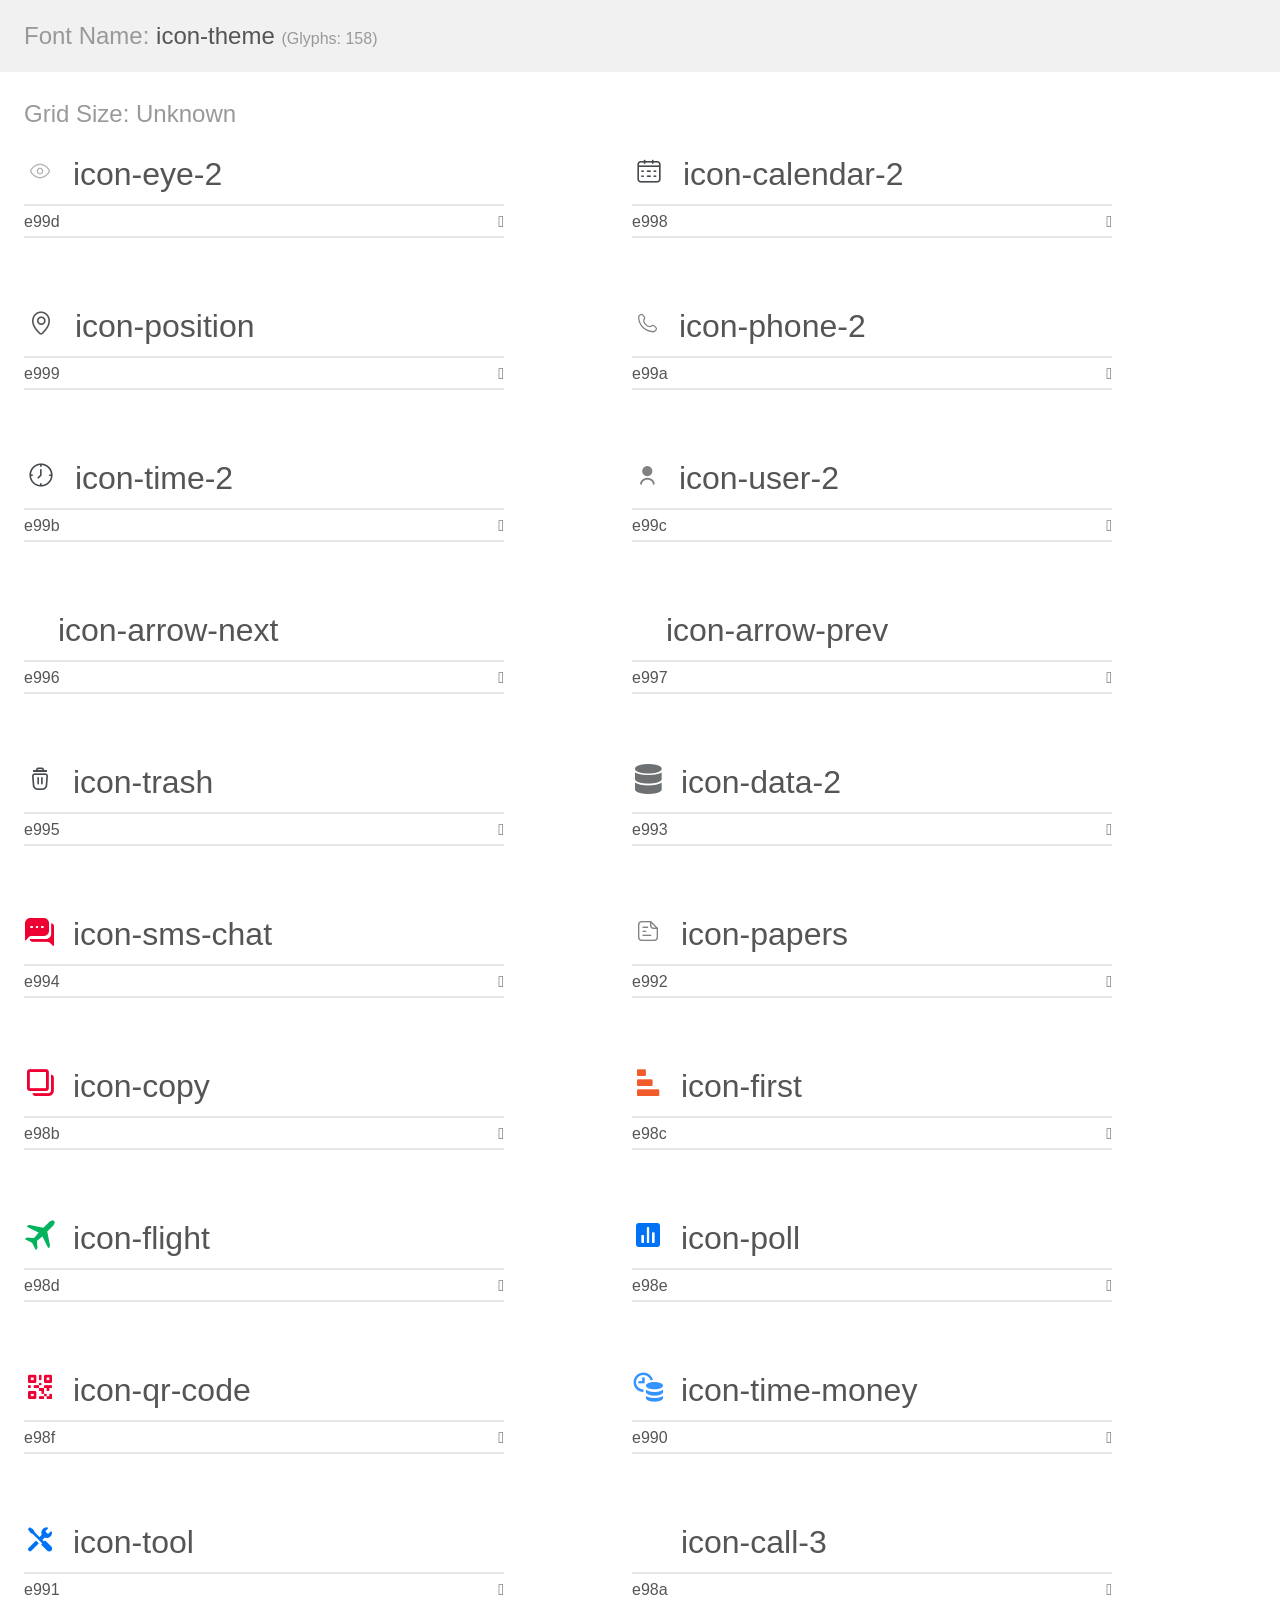
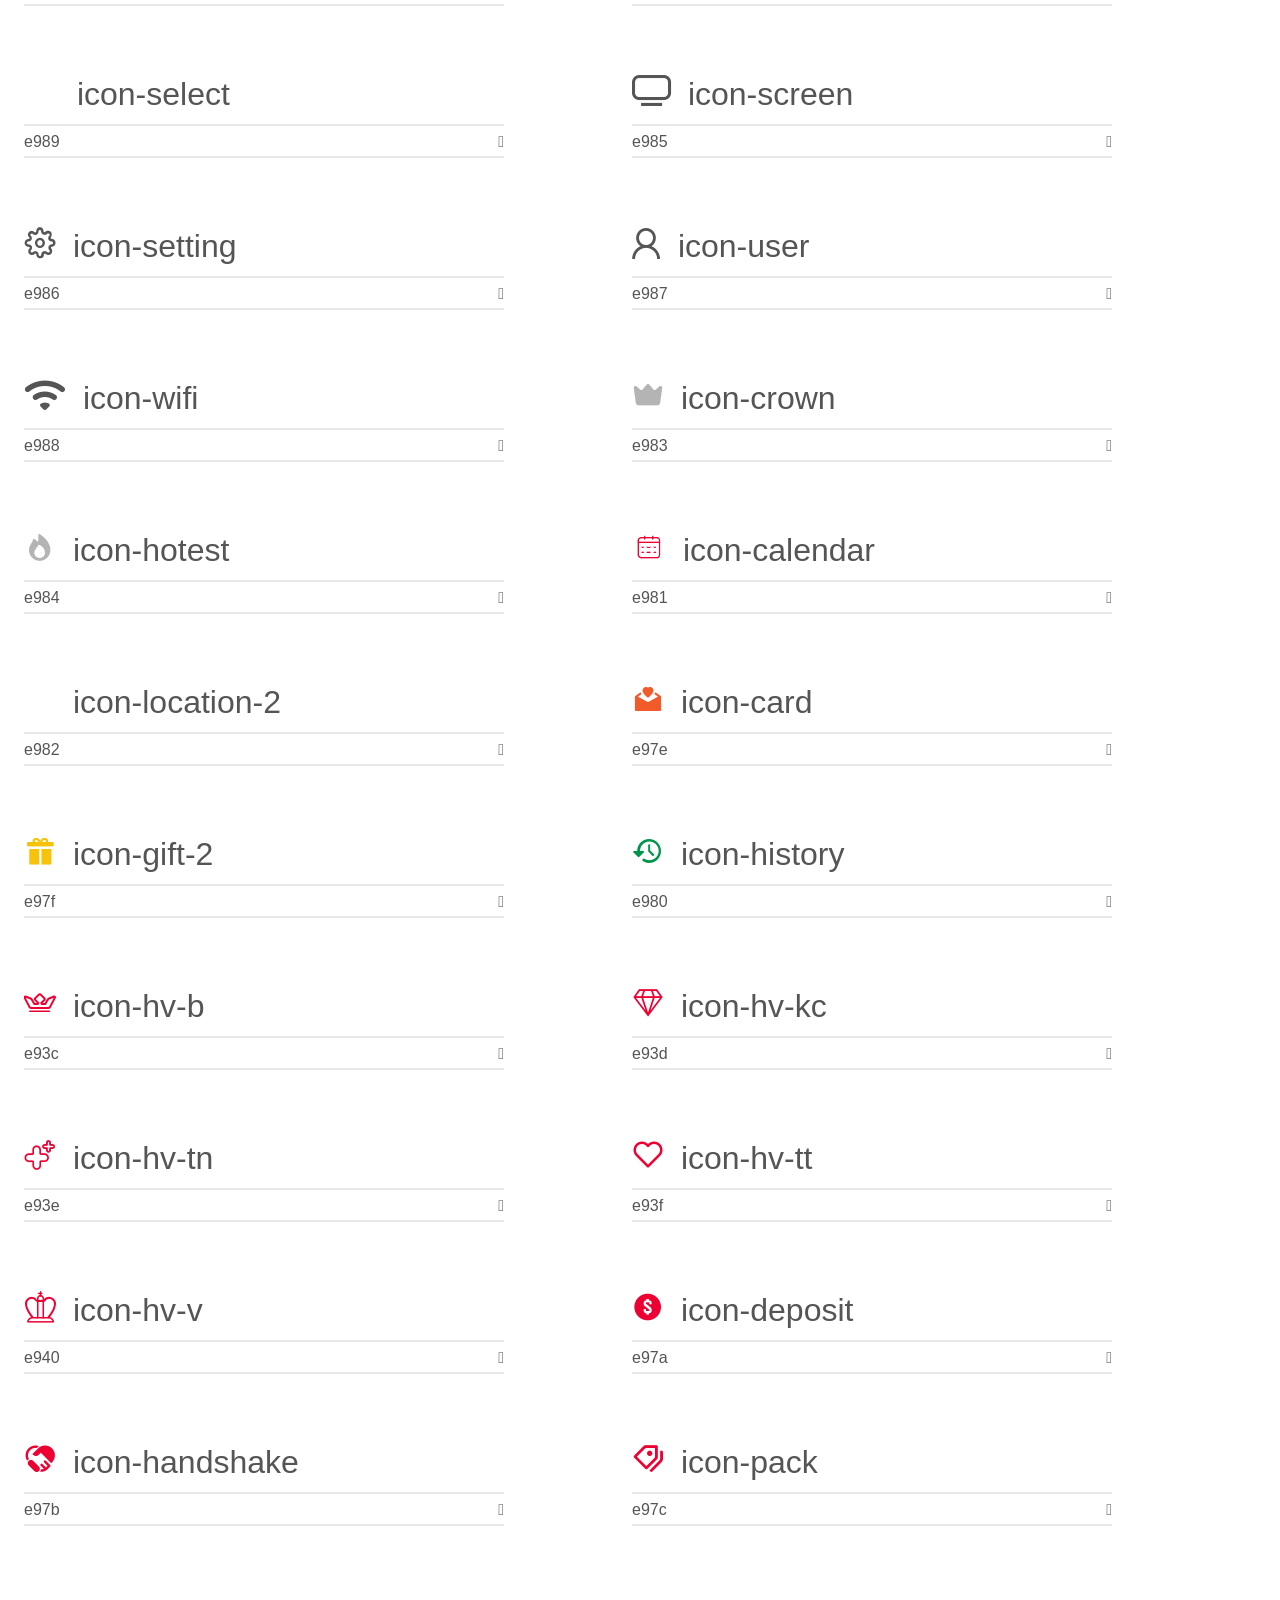
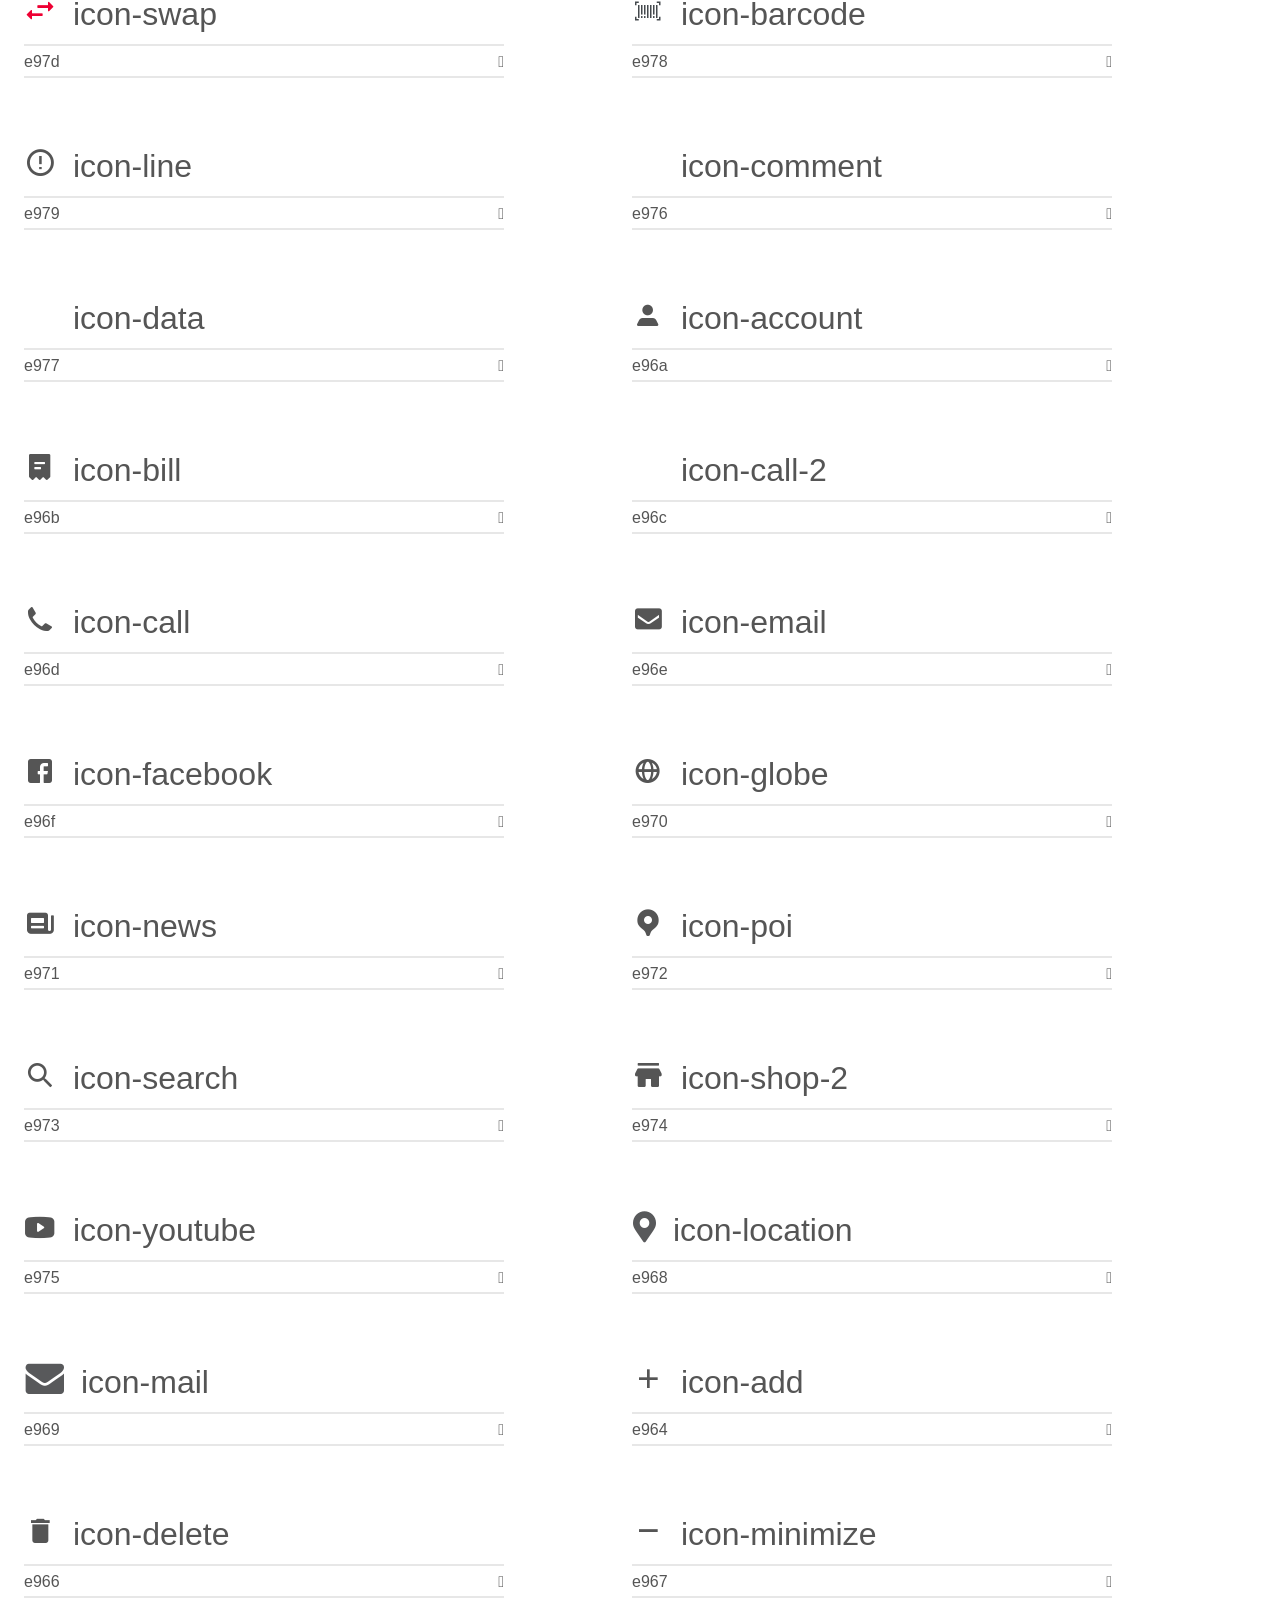
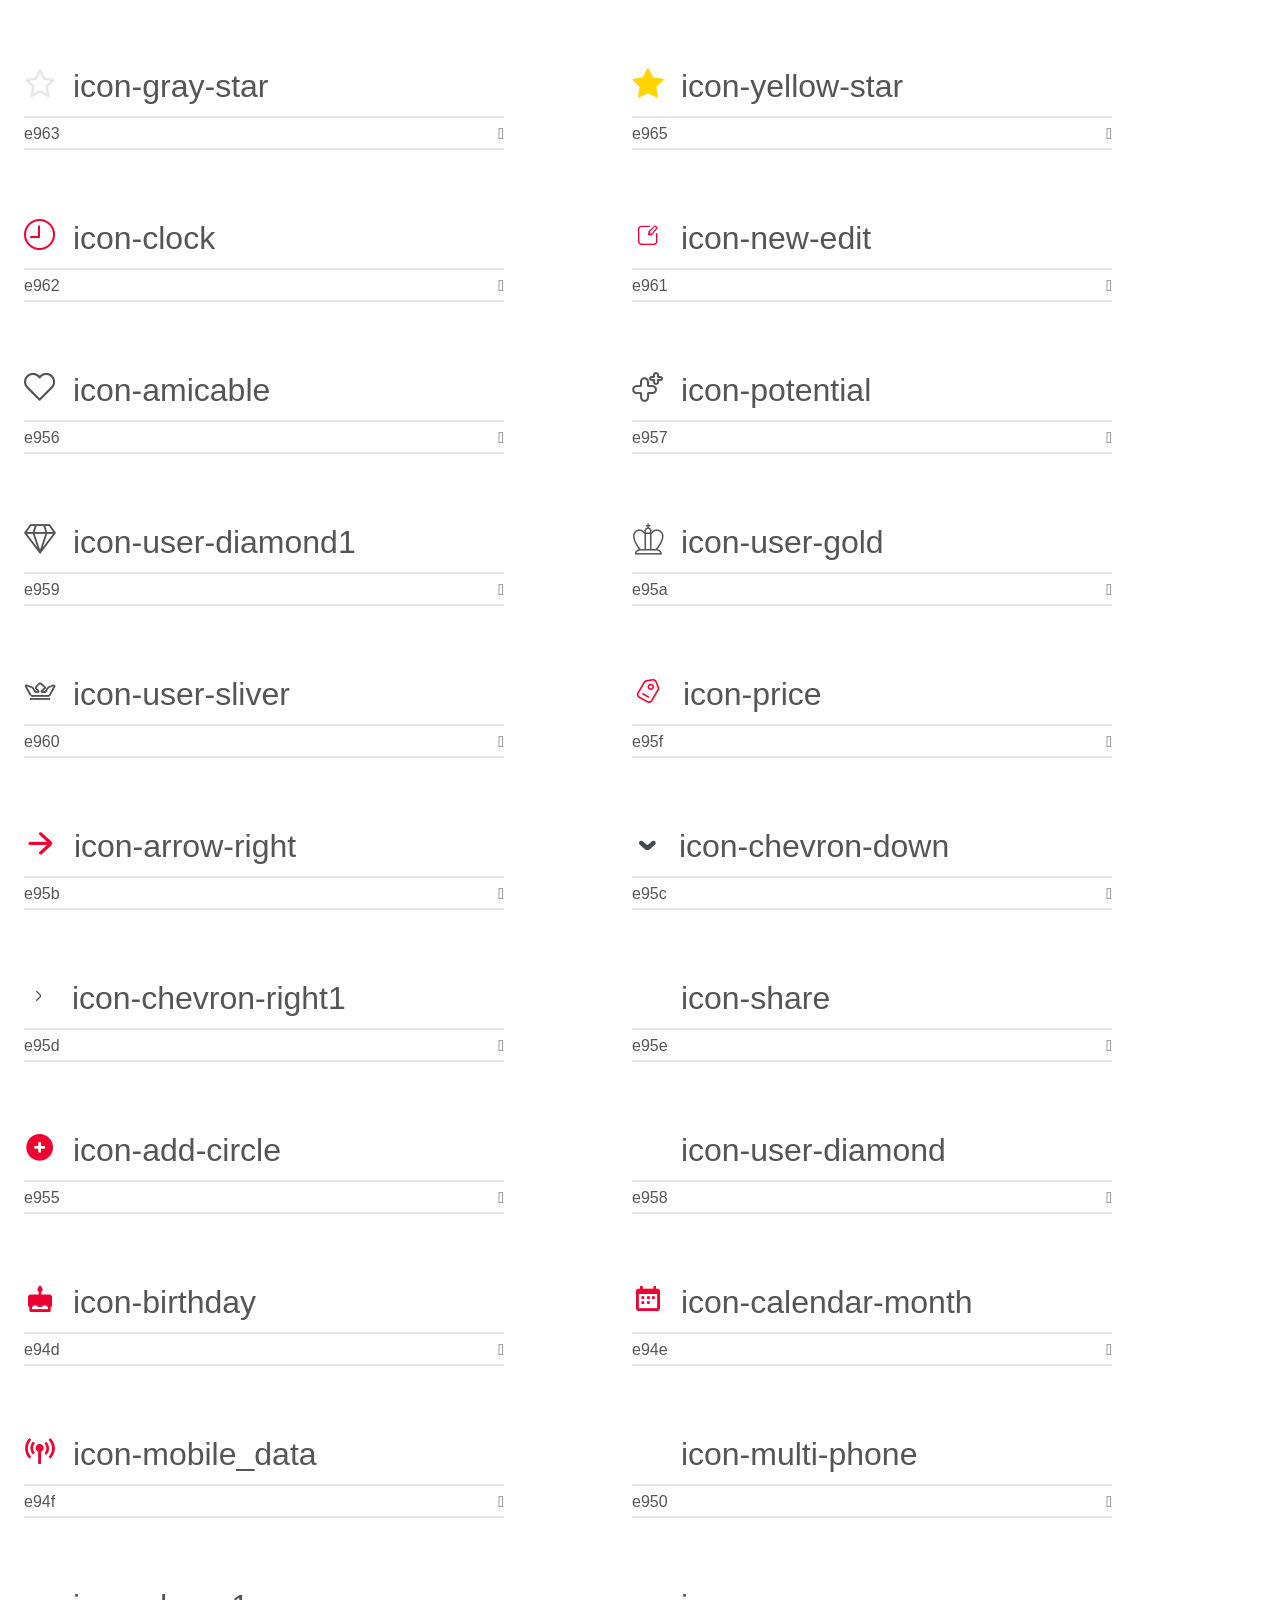
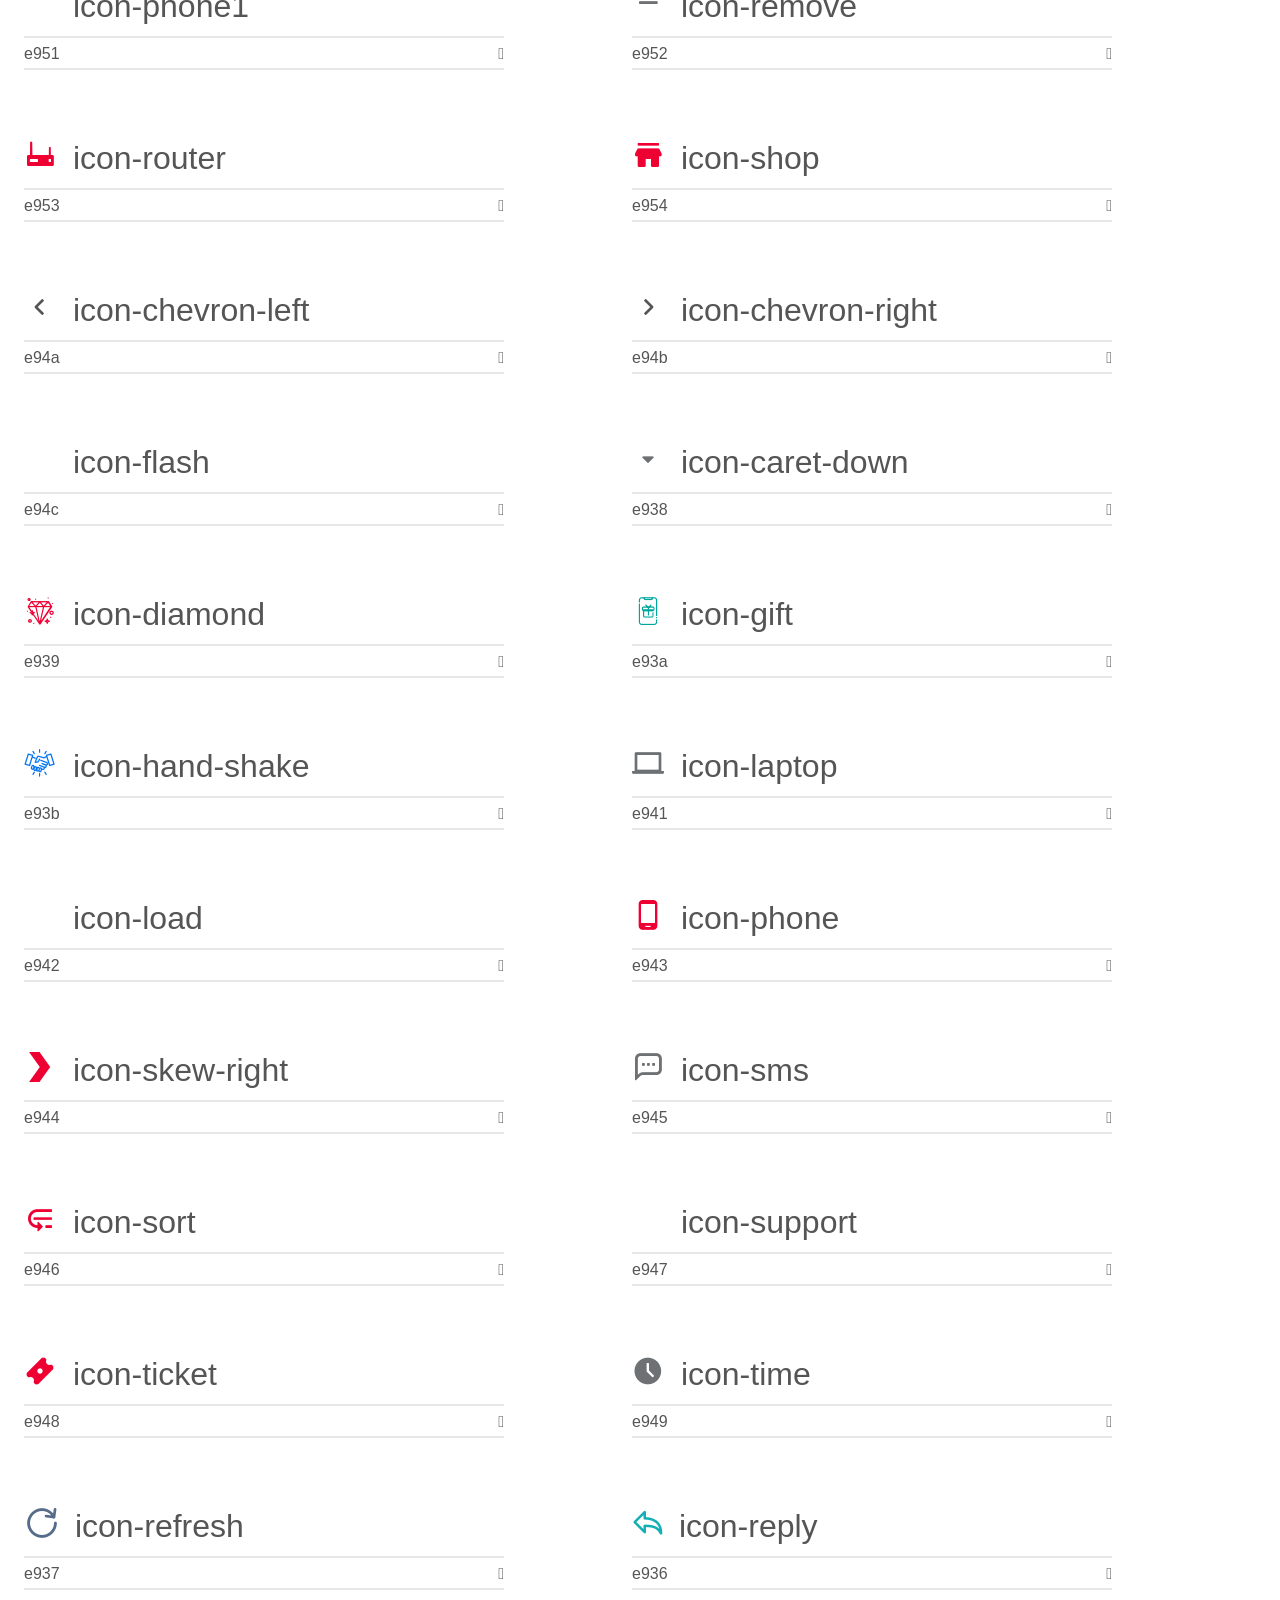
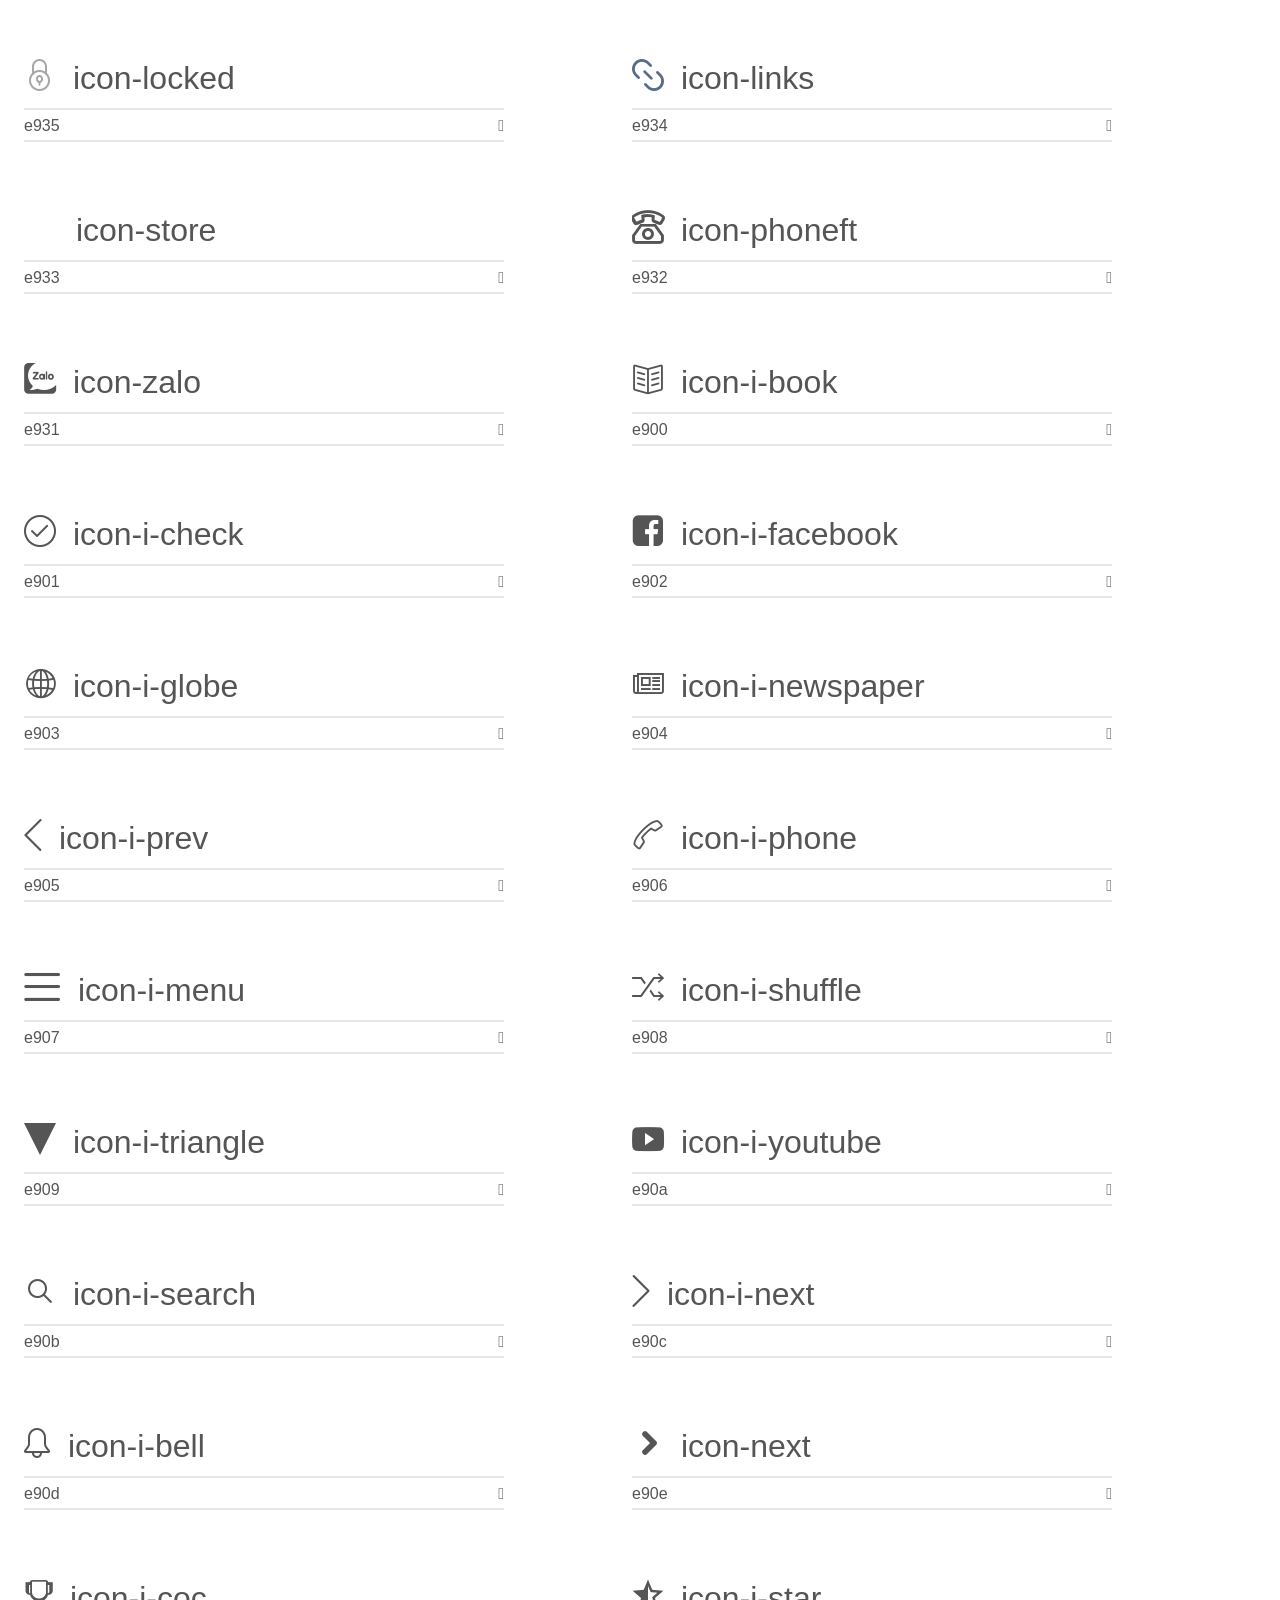
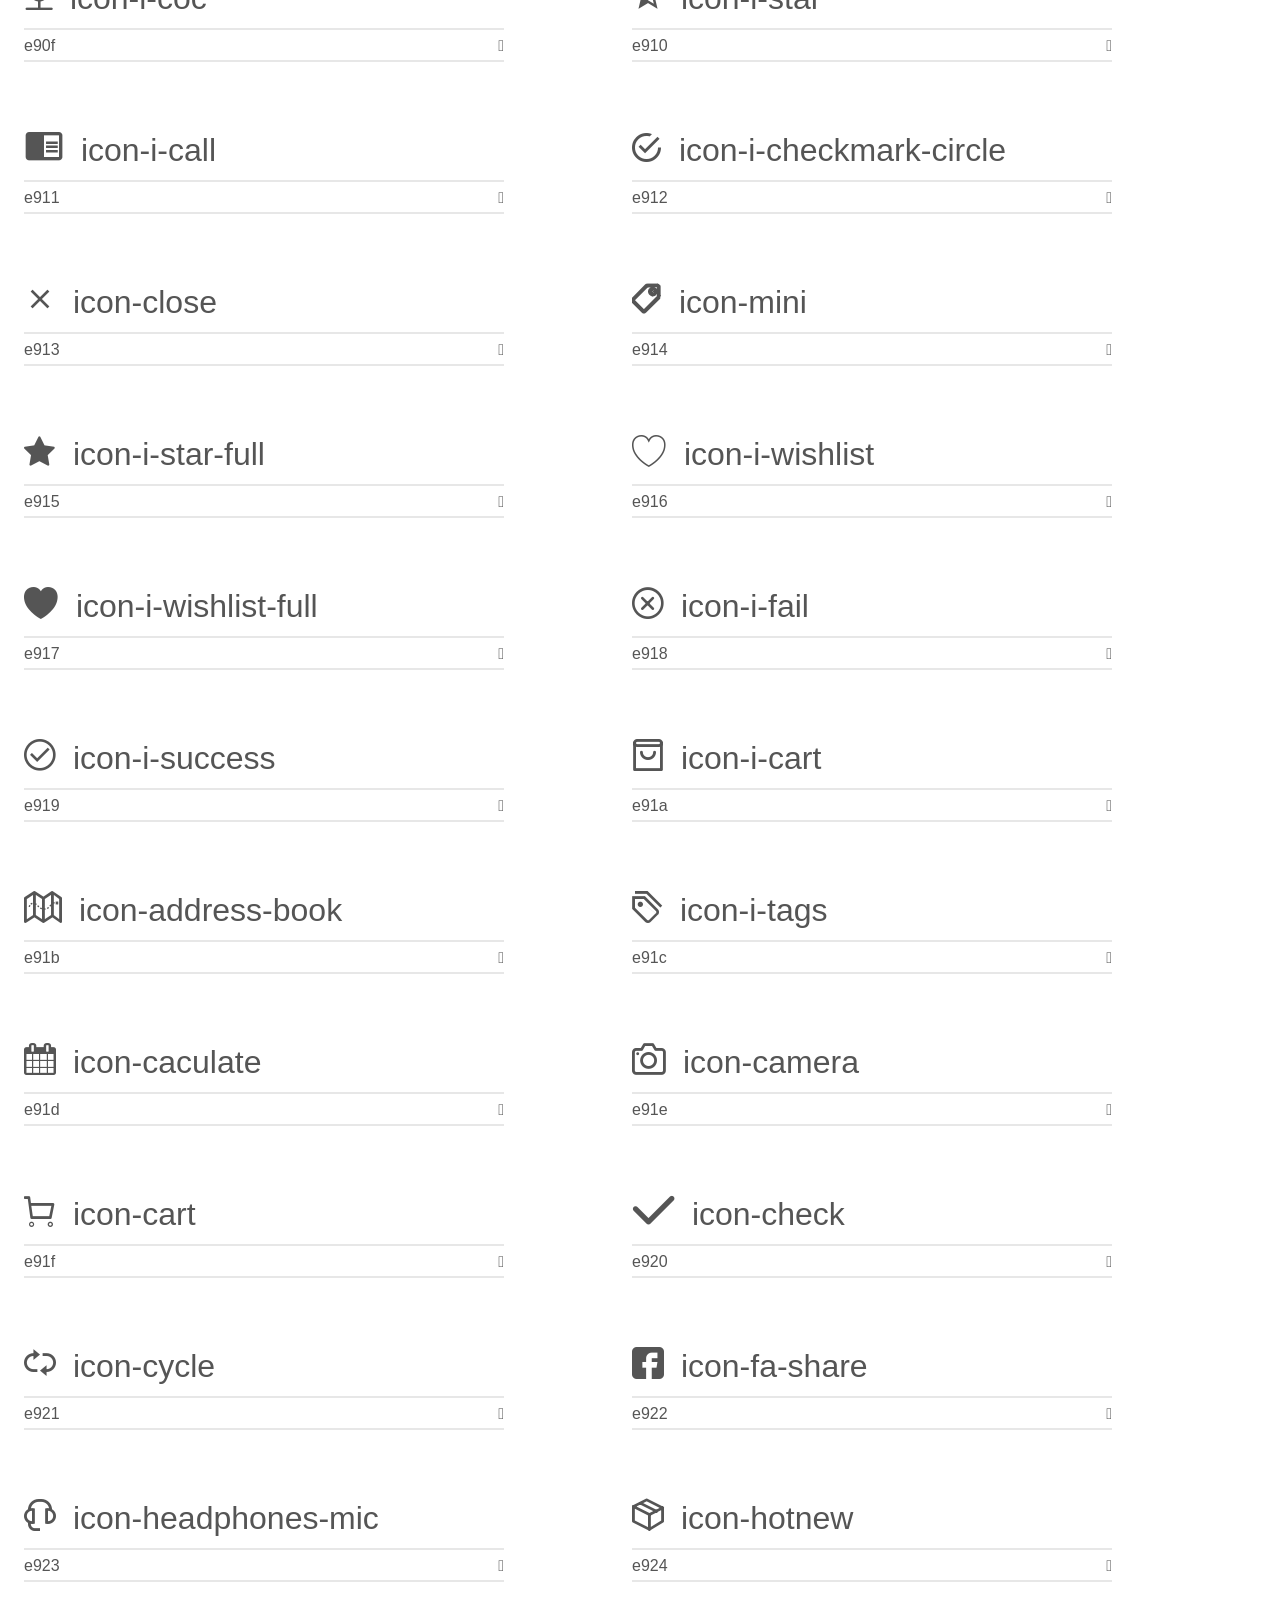
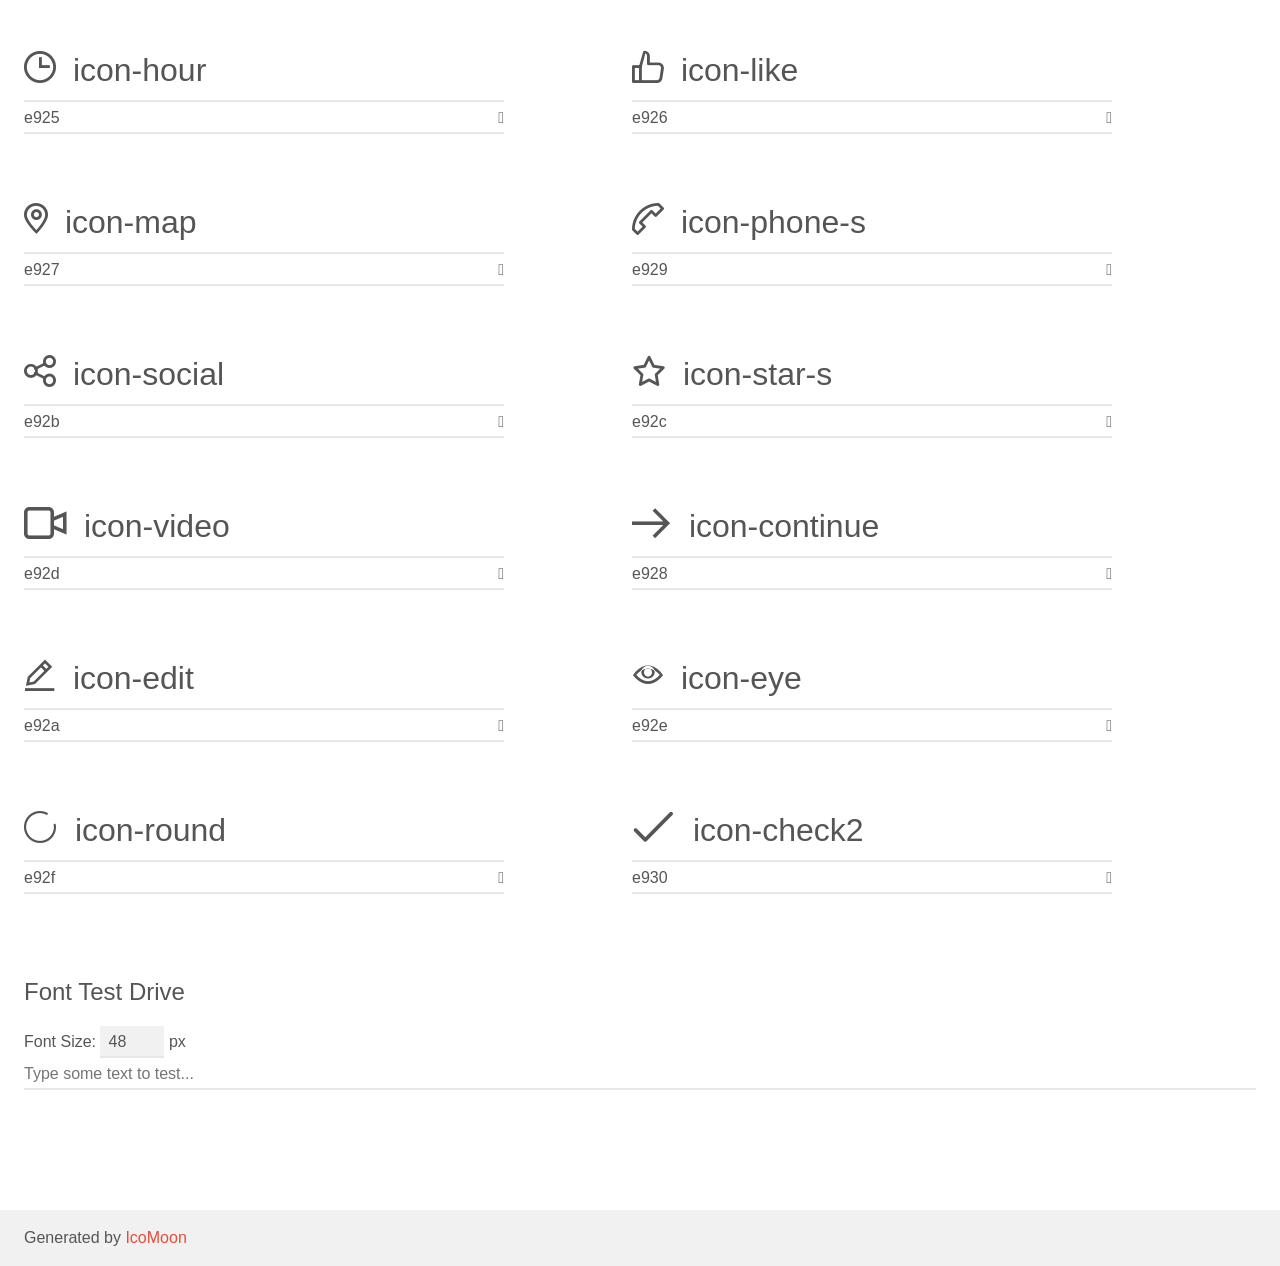
<file: fonts/icon-theme-v1.0/demo.html>
<!doctype html>
<html>
<head>
    <meta charset="utf-8">
    <title>IcoMoon Demo</title>
    <meta name="description" content="An Icon Font Generated By IcoMoon.io">
    <meta name="viewport" content="width=device-width, initial-scale=1">
    <link rel="stylesheet" href="demo-files/demo.css">
    <link rel="stylesheet" href="style.css"></head>
<body>
    <div class="bgc1 clearfix">
        <h1 class="mhmm mvm"><span class="fgc1">Font Name:</span> icon-theme <small class="fgc1">(Glyphs:&nbsp;158)</small></h1>
    </div>
    <div class="clearfix mhl ptl">
        <h1 class="mvm mtn fgc1">Grid Size: Unknown</h1>
        <div class="glyph fs1">
            <div class="clearfix bshadow0 pbs">
                <span class="icon-eye-2"></span>
                <span class="mls"> icon-eye-2</span>
            </div>
            <fieldset class="fs0 size1of1 clearfix hidden-false">
                <input type="text" readonly value="e99d" class="unit size1of2" />
                <input type="text" maxlength="1" readonly value="&#xe99d;" class="unitRight size1of2 talign-right" />
            </fieldset>
            <div class="fs0 bshadow0 clearfix hidden-true">
                <span class="unit pvs fgc1">liga: </span>
                <input type="text" readonly value="" class="liga unitRight" />
            </div>
        </div>
        <div class="glyph fs1">
            <div class="clearfix bshadow0 pbs">
                <span class="icon-calendar-2"></span>
                <span class="mls"> icon-calendar-2</span>
            </div>
            <fieldset class="fs0 size1of1 clearfix hidden-false">
                <input type="text" readonly value="e998" class="unit size1of2" />
                <input type="text" maxlength="1" readonly value="&#xe998;" class="unitRight size1of2 talign-right" />
            </fieldset>
            <div class="fs0 bshadow0 clearfix hidden-true">
                <span class="unit pvs fgc1">liga: </span>
                <input type="text" readonly value="" class="liga unitRight" />
            </div>
        </div>
        <div class="glyph fs1">
            <div class="clearfix bshadow0 pbs">
                <span class="icon-position"></span>
                <span class="mls"> icon-position</span>
            </div>
            <fieldset class="fs0 size1of1 clearfix hidden-false">
                <input type="text" readonly value="e999" class="unit size1of2" />
                <input type="text" maxlength="1" readonly value="&#xe999;" class="unitRight size1of2 talign-right" />
            </fieldset>
            <div class="fs0 bshadow0 clearfix hidden-true">
                <span class="unit pvs fgc1">liga: </span>
                <input type="text" readonly value="" class="liga unitRight" />
            </div>
        </div>
        <div class="glyph fs1">
            <div class="clearfix bshadow0 pbs">
                <span class="icon-phone-2"></span>
                <span class="mls"> icon-phone-2</span>
            </div>
            <fieldset class="fs0 size1of1 clearfix hidden-false">
                <input type="text" readonly value="e99a" class="unit size1of2" />
                <input type="text" maxlength="1" readonly value="&#xe99a;" class="unitRight size1of2 talign-right" />
            </fieldset>
            <div class="fs0 bshadow0 clearfix hidden-true">
                <span class="unit pvs fgc1">liga: </span>
                <input type="text" readonly value="" class="liga unitRight" />
            </div>
        </div>
        <div class="glyph fs1">
            <div class="clearfix bshadow0 pbs">
                <span class="icon-time-2"></span>
                <span class="mls"> icon-time-2</span>
            </div>
            <fieldset class="fs0 size1of1 clearfix hidden-false">
                <input type="text" readonly value="e99b" class="unit size1of2" />
                <input type="text" maxlength="1" readonly value="&#xe99b;" class="unitRight size1of2 talign-right" />
            </fieldset>
            <div class="fs0 bshadow0 clearfix hidden-true">
                <span class="unit pvs fgc1">liga: </span>
                <input type="text" readonly value="" class="liga unitRight" />
            </div>
        </div>
        <div class="glyph fs1">
            <div class="clearfix bshadow0 pbs">
                <span class="icon-user-2"></span>
                <span class="mls"> icon-user-2</span>
            </div>
            <fieldset class="fs0 size1of1 clearfix hidden-false">
                <input type="text" readonly value="e99c" class="unit size1of2" />
                <input type="text" maxlength="1" readonly value="&#xe99c;" class="unitRight size1of2 talign-right" />
            </fieldset>
            <div class="fs0 bshadow0 clearfix hidden-true">
                <span class="unit pvs fgc1">liga: </span>
                <input type="text" readonly value="" class="liga unitRight" />
            </div>
        </div>
        <div class="glyph fs1">
            <div class="clearfix bshadow0 pbs">
                <span class="icon-arrow-next"></span>
                <span class="mls"> icon-arrow-next</span>
            </div>
            <fieldset class="fs0 size1of1 clearfix hidden-false">
                <input type="text" readonly value="e996" class="unit size1of2" />
                <input type="text" maxlength="1" readonly value="&#xe996;" class="unitRight size1of2 talign-right" />
            </fieldset>
            <div class="fs0 bshadow0 clearfix hidden-true">
                <span class="unit pvs fgc1">liga: </span>
                <input type="text" readonly value="" class="liga unitRight" />
            </div>
        </div>
        <div class="glyph fs1">
            <div class="clearfix bshadow0 pbs">
                <span class="icon-arrow-prev"></span>
                <span class="mls"> icon-arrow-prev</span>
            </div>
            <fieldset class="fs0 size1of1 clearfix hidden-false">
                <input type="text" readonly value="e997" class="unit size1of2" />
                <input type="text" maxlength="1" readonly value="&#xe997;" class="unitRight size1of2 talign-right" />
            </fieldset>
            <div class="fs0 bshadow0 clearfix hidden-true">
                <span class="unit pvs fgc1">liga: </span>
                <input type="text" readonly value="" class="liga unitRight" />
            </div>
        </div>
        <div class="glyph fs1">
            <div class="clearfix bshadow0 pbs">
                <span class="icon-trash"></span>
                <span class="mls"> icon-trash</span>
            </div>
            <fieldset class="fs0 size1of1 clearfix hidden-false">
                <input type="text" readonly value="e995" class="unit size1of2" />
                <input type="text" maxlength="1" readonly value="&#xe995;" class="unitRight size1of2 talign-right" />
            </fieldset>
            <div class="fs0 bshadow0 clearfix hidden-true">
                <span class="unit pvs fgc1">liga: </span>
                <input type="text" readonly value="" class="liga unitRight" />
            </div>
        </div>
        <div class="glyph fs1">
            <div class="clearfix bshadow0 pbs">
                <span class="icon-data-2"></span>
                <span class="mls"> icon-data-2</span>
            </div>
            <fieldset class="fs0 size1of1 clearfix hidden-false">
                <input type="text" readonly value="e993" class="unit size1of2" />
                <input type="text" maxlength="1" readonly value="&#xe993;" class="unitRight size1of2 talign-right" />
            </fieldset>
            <div class="fs0 bshadow0 clearfix hidden-true">
                <span class="unit pvs fgc1">liga: </span>
                <input type="text" readonly value="" class="liga unitRight" />
            </div>
        </div>
        <div class="glyph fs1">
            <div class="clearfix bshadow0 pbs">
                <span class="icon-sms-chat"></span>
                <span class="mls"> icon-sms-chat</span>
            </div>
            <fieldset class="fs0 size1of1 clearfix hidden-false">
                <input type="text" readonly value="e994" class="unit size1of2" />
                <input type="text" maxlength="1" readonly value="&#xe994;" class="unitRight size1of2 talign-right" />
            </fieldset>
            <div class="fs0 bshadow0 clearfix hidden-true">
                <span class="unit pvs fgc1">liga: </span>
                <input type="text" readonly value="" class="liga unitRight" />
            </div>
        </div>
        <div class="glyph fs1">
            <div class="clearfix bshadow0 pbs">
                <span class="icon-papers"></span>
                <span class="mls"> icon-papers</span>
            </div>
            <fieldset class="fs0 size1of1 clearfix hidden-false">
                <input type="text" readonly value="e992" class="unit size1of2" />
                <input type="text" maxlength="1" readonly value="&#xe992;" class="unitRight size1of2 talign-right" />
            </fieldset>
            <div class="fs0 bshadow0 clearfix hidden-true">
                <span class="unit pvs fgc1">liga: </span>
                <input type="text" readonly value="" class="liga unitRight" />
            </div>
        </div>
        <div class="glyph fs1">
            <div class="clearfix bshadow0 pbs">
                <span class="icon-copy"></span>
                <span class="mls"> icon-copy</span>
            </div>
            <fieldset class="fs0 size1of1 clearfix hidden-false">
                <input type="text" readonly value="e98b" class="unit size1of2" />
                <input type="text" maxlength="1" readonly value="&#xe98b;" class="unitRight size1of2 talign-right" />
            </fieldset>
            <div class="fs0 bshadow0 clearfix hidden-true">
                <span class="unit pvs fgc1">liga: </span>
                <input type="text" readonly value="" class="liga unitRight" />
            </div>
        </div>
        <div class="glyph fs1">
            <div class="clearfix bshadow0 pbs">
                <span class="icon-first"></span>
                <span class="mls"> icon-first</span>
            </div>
            <fieldset class="fs0 size1of1 clearfix hidden-false">
                <input type="text" readonly value="e98c" class="unit size1of2" />
                <input type="text" maxlength="1" readonly value="&#xe98c;" class="unitRight size1of2 talign-right" />
            </fieldset>
            <div class="fs0 bshadow0 clearfix hidden-true">
                <span class="unit pvs fgc1">liga: </span>
                <input type="text" readonly value="" class="liga unitRight" />
            </div>
        </div>
        <div class="glyph fs1">
            <div class="clearfix bshadow0 pbs">
                <span class="icon-flight"></span>
                <span class="mls"> icon-flight</span>
            </div>
            <fieldset class="fs0 size1of1 clearfix hidden-false">
                <input type="text" readonly value="e98d" class="unit size1of2" />
                <input type="text" maxlength="1" readonly value="&#xe98d;" class="unitRight size1of2 talign-right" />
            </fieldset>
            <div class="fs0 bshadow0 clearfix hidden-true">
                <span class="unit pvs fgc1">liga: </span>
                <input type="text" readonly value="" class="liga unitRight" />
            </div>
        </div>
        <div class="glyph fs1">
            <div class="clearfix bshadow0 pbs">
                <span class="icon-poll"></span>
                <span class="mls"> icon-poll</span>
            </div>
            <fieldset class="fs0 size1of1 clearfix hidden-false">
                <input type="text" readonly value="e98e" class="unit size1of2" />
                <input type="text" maxlength="1" readonly value="&#xe98e;" class="unitRight size1of2 talign-right" />
            </fieldset>
            <div class="fs0 bshadow0 clearfix hidden-true">
                <span class="unit pvs fgc1">liga: </span>
                <input type="text" readonly value="" class="liga unitRight" />
            </div>
        </div>
        <div class="glyph fs1">
            <div class="clearfix bshadow0 pbs">
                <span class="icon-qr-code"></span>
                <span class="mls"> icon-qr-code</span>
            </div>
            <fieldset class="fs0 size1of1 clearfix hidden-false">
                <input type="text" readonly value="e98f" class="unit size1of2" />
                <input type="text" maxlength="1" readonly value="&#xe98f;" class="unitRight size1of2 talign-right" />
            </fieldset>
            <div class="fs0 bshadow0 clearfix hidden-true">
                <span class="unit pvs fgc1">liga: </span>
                <input type="text" readonly value="" class="liga unitRight" />
            </div>
        </div>
        <div class="glyph fs1">
            <div class="clearfix bshadow0 pbs">
                <span class="icon-time-money"></span>
                <span class="mls"> icon-time-money</span>
            </div>
            <fieldset class="fs0 size1of1 clearfix hidden-false">
                <input type="text" readonly value="e990" class="unit size1of2" />
                <input type="text" maxlength="1" readonly value="&#xe990;" class="unitRight size1of2 talign-right" />
            </fieldset>
            <div class="fs0 bshadow0 clearfix hidden-true">
                <span class="unit pvs fgc1">liga: </span>
                <input type="text" readonly value="" class="liga unitRight" />
            </div>
        </div>
        <div class="glyph fs1">
            <div class="clearfix bshadow0 pbs">
                <span class="icon-tool"></span>
                <span class="mls"> icon-tool</span>
            </div>
            <fieldset class="fs0 size1of1 clearfix hidden-false">
                <input type="text" readonly value="e991" class="unit size1of2" />
                <input type="text" maxlength="1" readonly value="&#xe991;" class="unitRight size1of2 talign-right" />
            </fieldset>
            <div class="fs0 bshadow0 clearfix hidden-true">
                <span class="unit pvs fgc1">liga: </span>
                <input type="text" readonly value="" class="liga unitRight" />
            </div>
        </div>
        <div class="glyph fs1">
            <div class="clearfix bshadow0 pbs">
                <span class="icon-call-3"></span>
                <span class="mls"> icon-call-3</span>
            </div>
            <fieldset class="fs0 size1of1 clearfix hidden-false">
                <input type="text" readonly value="e98a" class="unit size1of2" />
                <input type="text" maxlength="1" readonly value="&#xe98a;" class="unitRight size1of2 talign-right" />
            </fieldset>
            <div class="fs0 bshadow0 clearfix hidden-true">
                <span class="unit pvs fgc1">liga: </span>
                <input type="text" readonly value="" class="liga unitRight" />
            </div>
        </div>
        <div class="glyph fs1">
            <div class="clearfix bshadow0 pbs">
                <span class="icon-select"></span>
                <span class="mls"> icon-select</span>
            </div>
            <fieldset class="fs0 size1of1 clearfix hidden-false">
                <input type="text" readonly value="e989" class="unit size1of2" />
                <input type="text" maxlength="1" readonly value="&#xe989;" class="unitRight size1of2 talign-right" />
            </fieldset>
            <div class="fs0 bshadow0 clearfix hidden-true">
                <span class="unit pvs fgc1">liga: </span>
                <input type="text" readonly value="" class="liga unitRight" />
            </div>
        </div>
        <div class="glyph fs1">
            <div class="clearfix bshadow0 pbs">
                <span class="icon-screen"></span>
                <span class="mls"> icon-screen</span>
            </div>
            <fieldset class="fs0 size1of1 clearfix hidden-false">
                <input type="text" readonly value="e985" class="unit size1of2" />
                <input type="text" maxlength="1" readonly value="&#xe985;" class="unitRight size1of2 talign-right" />
            </fieldset>
            <div class="fs0 bshadow0 clearfix hidden-true">
                <span class="unit pvs fgc1">liga: </span>
                <input type="text" readonly value="" class="liga unitRight" />
            </div>
        </div>
        <div class="glyph fs1">
            <div class="clearfix bshadow0 pbs">
                <span class="icon-setting"></span>
                <span class="mls"> icon-setting</span>
            </div>
            <fieldset class="fs0 size1of1 clearfix hidden-false">
                <input type="text" readonly value="e986" class="unit size1of2" />
                <input type="text" maxlength="1" readonly value="&#xe986;" class="unitRight size1of2 talign-right" />
            </fieldset>
            <div class="fs0 bshadow0 clearfix hidden-true">
                <span class="unit pvs fgc1">liga: </span>
                <input type="text" readonly value="" class="liga unitRight" />
            </div>
        </div>
        <div class="glyph fs1">
            <div class="clearfix bshadow0 pbs">
                <span class="icon-user"></span>
                <span class="mls"> icon-user</span>
            </div>
            <fieldset class="fs0 size1of1 clearfix hidden-false">
                <input type="text" readonly value="e987" class="unit size1of2" />
                <input type="text" maxlength="1" readonly value="&#xe987;" class="unitRight size1of2 talign-right" />
            </fieldset>
            <div class="fs0 bshadow0 clearfix hidden-true">
                <span class="unit pvs fgc1">liga: </span>
                <input type="text" readonly value="" class="liga unitRight" />
            </div>
        </div>
        <div class="glyph fs1">
            <div class="clearfix bshadow0 pbs">
                <span class="icon-wifi"></span>
                <span class="mls"> icon-wifi</span>
            </div>
            <fieldset class="fs0 size1of1 clearfix hidden-false">
                <input type="text" readonly value="e988" class="unit size1of2" />
                <input type="text" maxlength="1" readonly value="&#xe988;" class="unitRight size1of2 talign-right" />
            </fieldset>
            <div class="fs0 bshadow0 clearfix hidden-true">
                <span class="unit pvs fgc1">liga: </span>
                <input type="text" readonly value="" class="liga unitRight" />
            </div>
        </div>
        <div class="glyph fs1">
            <div class="clearfix bshadow0 pbs">
                <span class="icon-crown"></span>
                <span class="mls"> icon-crown</span>
            </div>
            <fieldset class="fs0 size1of1 clearfix hidden-false">
                <input type="text" readonly value="e983" class="unit size1of2" />
                <input type="text" maxlength="1" readonly value="&#xe983;" class="unitRight size1of2 talign-right" />
            </fieldset>
            <div class="fs0 bshadow0 clearfix hidden-true">
                <span class="unit pvs fgc1">liga: </span>
                <input type="text" readonly value="" class="liga unitRight" />
            </div>
        </div>
        <div class="glyph fs1">
            <div class="clearfix bshadow0 pbs">
                <span class="icon-hotest"></span>
                <span class="mls"> icon-hotest</span>
            </div>
            <fieldset class="fs0 size1of1 clearfix hidden-false">
                <input type="text" readonly value="e984" class="unit size1of2" />
                <input type="text" maxlength="1" readonly value="&#xe984;" class="unitRight size1of2 talign-right" />
            </fieldset>
            <div class="fs0 bshadow0 clearfix hidden-true">
                <span class="unit pvs fgc1">liga: </span>
                <input type="text" readonly value="" class="liga unitRight" />
            </div>
        </div>
        <div class="glyph fs1">
            <div class="clearfix bshadow0 pbs">
                <span class="icon-calendar"></span>
                <span class="mls"> icon-calendar</span>
            </div>
            <fieldset class="fs0 size1of1 clearfix hidden-false">
                <input type="text" readonly value="e981" class="unit size1of2" />
                <input type="text" maxlength="1" readonly value="&#xe981;" class="unitRight size1of2 talign-right" />
            </fieldset>
            <div class="fs0 bshadow0 clearfix hidden-true">
                <span class="unit pvs fgc1">liga: </span>
                <input type="text" readonly value="" class="liga unitRight" />
            </div>
        </div>
        <div class="glyph fs1">
            <div class="clearfix bshadow0 pbs">
                <span class="icon-location-2"></span>
                <span class="mls"> icon-location-2</span>
            </div>
            <fieldset class="fs0 size1of1 clearfix hidden-false">
                <input type="text" readonly value="e982" class="unit size1of2" />
                <input type="text" maxlength="1" readonly value="&#xe982;" class="unitRight size1of2 talign-right" />
            </fieldset>
            <div class="fs0 bshadow0 clearfix hidden-true">
                <span class="unit pvs fgc1">liga: </span>
                <input type="text" readonly value="" class="liga unitRight" />
            </div>
        </div>
        <div class="glyph fs1">
            <div class="clearfix bshadow0 pbs">
                <span class="icon-card"></span>
                <span class="mls"> icon-card</span>
            </div>
            <fieldset class="fs0 size1of1 clearfix hidden-false">
                <input type="text" readonly value="e97e" class="unit size1of2" />
                <input type="text" maxlength="1" readonly value="&#xe97e;" class="unitRight size1of2 talign-right" />
            </fieldset>
            <div class="fs0 bshadow0 clearfix hidden-true">
                <span class="unit pvs fgc1">liga: </span>
                <input type="text" readonly value="" class="liga unitRight" />
            </div>
        </div>
        <div class="glyph fs1">
            <div class="clearfix bshadow0 pbs">
                <span class="icon-gift-2"></span>
                <span class="mls"> icon-gift-2</span>
            </div>
            <fieldset class="fs0 size1of1 clearfix hidden-false">
                <input type="text" readonly value="e97f" class="unit size1of2" />
                <input type="text" maxlength="1" readonly value="&#xe97f;" class="unitRight size1of2 talign-right" />
            </fieldset>
            <div class="fs0 bshadow0 clearfix hidden-true">
                <span class="unit pvs fgc1">liga: </span>
                <input type="text" readonly value="" class="liga unitRight" />
            </div>
        </div>
        <div class="glyph fs1">
            <div class="clearfix bshadow0 pbs">
                <span class="icon-history"></span>
                <span class="mls"> icon-history</span>
            </div>
            <fieldset class="fs0 size1of1 clearfix hidden-false">
                <input type="text" readonly value="e980" class="unit size1of2" />
                <input type="text" maxlength="1" readonly value="&#xe980;" class="unitRight size1of2 talign-right" />
            </fieldset>
            <div class="fs0 bshadow0 clearfix hidden-true">
                <span class="unit pvs fgc1">liga: </span>
                <input type="text" readonly value="" class="liga unitRight" />
            </div>
        </div>
        <div class="glyph fs1">
            <div class="clearfix bshadow0 pbs">
                <span class="icon-hv-b"></span>
                <span class="mls"> icon-hv-b</span>
            </div>
            <fieldset class="fs0 size1of1 clearfix hidden-false">
                <input type="text" readonly value="e93c" class="unit size1of2" />
                <input type="text" maxlength="1" readonly value="&#xe93c;" class="unitRight size1of2 talign-right" />
            </fieldset>
            <div class="fs0 bshadow0 clearfix hidden-true">
                <span class="unit pvs fgc1">liga: </span>
                <input type="text" readonly value="" class="liga unitRight" />
            </div>
        </div>
        <div class="glyph fs1">
            <div class="clearfix bshadow0 pbs">
                <span class="icon-hv-kc"></span>
                <span class="mls"> icon-hv-kc</span>
            </div>
            <fieldset class="fs0 size1of1 clearfix hidden-false">
                <input type="text" readonly value="e93d" class="unit size1of2" />
                <input type="text" maxlength="1" readonly value="&#xe93d;" class="unitRight size1of2 talign-right" />
            </fieldset>
            <div class="fs0 bshadow0 clearfix hidden-true">
                <span class="unit pvs fgc1">liga: </span>
                <input type="text" readonly value="" class="liga unitRight" />
            </div>
        </div>
        <div class="glyph fs1">
            <div class="clearfix bshadow0 pbs">
                <span class="icon-hv-tn"></span>
                <span class="mls"> icon-hv-tn</span>
            </div>
            <fieldset class="fs0 size1of1 clearfix hidden-false">
                <input type="text" readonly value="e93e" class="unit size1of2" />
                <input type="text" maxlength="1" readonly value="&#xe93e;" class="unitRight size1of2 talign-right" />
            </fieldset>
            <div class="fs0 bshadow0 clearfix hidden-true">
                <span class="unit pvs fgc1">liga: </span>
                <input type="text" readonly value="" class="liga unitRight" />
            </div>
        </div>
        <div class="glyph fs1">
            <div class="clearfix bshadow0 pbs">
                <span class="icon-hv-tt"></span>
                <span class="mls"> icon-hv-tt</span>
            </div>
            <fieldset class="fs0 size1of1 clearfix hidden-false">
                <input type="text" readonly value="e93f" class="unit size1of2" />
                <input type="text" maxlength="1" readonly value="&#xe93f;" class="unitRight size1of2 talign-right" />
            </fieldset>
            <div class="fs0 bshadow0 clearfix hidden-true">
                <span class="unit pvs fgc1">liga: </span>
                <input type="text" readonly value="" class="liga unitRight" />
            </div>
        </div>
        <div class="glyph fs1">
            <div class="clearfix bshadow0 pbs">
                <span class="icon-hv-v"></span>
                <span class="mls"> icon-hv-v</span>
            </div>
            <fieldset class="fs0 size1of1 clearfix hidden-false">
                <input type="text" readonly value="e940" class="unit size1of2" />
                <input type="text" maxlength="1" readonly value="&#xe940;" class="unitRight size1of2 talign-right" />
            </fieldset>
            <div class="fs0 bshadow0 clearfix hidden-true">
                <span class="unit pvs fgc1">liga: </span>
                <input type="text" readonly value="" class="liga unitRight" />
            </div>
        </div>
        <div class="glyph fs1">
            <div class="clearfix bshadow0 pbs">
                <span class="icon-deposit"></span>
                <span class="mls"> icon-deposit</span>
            </div>
            <fieldset class="fs0 size1of1 clearfix hidden-false">
                <input type="text" readonly value="e97a" class="unit size1of2" />
                <input type="text" maxlength="1" readonly value="&#xe97a;" class="unitRight size1of2 talign-right" />
            </fieldset>
            <div class="fs0 bshadow0 clearfix hidden-true">
                <span class="unit pvs fgc1">liga: </span>
                <input type="text" readonly value="" class="liga unitRight" />
            </div>
        </div>
        <div class="glyph fs1">
            <div class="clearfix bshadow0 pbs">
                <span class="icon-handshake"></span>
                <span class="mls"> icon-handshake</span>
            </div>
            <fieldset class="fs0 size1of1 clearfix hidden-false">
                <input type="text" readonly value="e97b" class="unit size1of2" />
                <input type="text" maxlength="1" readonly value="&#xe97b;" class="unitRight size1of2 talign-right" />
            </fieldset>
            <div class="fs0 bshadow0 clearfix hidden-true">
                <span class="unit pvs fgc1">liga: </span>
                <input type="text" readonly value="" class="liga unitRight" />
            </div>
        </div>
        <div class="glyph fs1">
            <div class="clearfix bshadow0 pbs">
                <span class="icon-pack"></span>
                <span class="mls"> icon-pack</span>
            </div>
            <fieldset class="fs0 size1of1 clearfix hidden-false">
                <input type="text" readonly value="e97c" class="unit size1of2" />
                <input type="text" maxlength="1" readonly value="&#xe97c;" class="unitRight size1of2 talign-right" />
            </fieldset>
            <div class="fs0 bshadow0 clearfix hidden-true">
                <span class="unit pvs fgc1">liga: </span>
                <input type="text" readonly value="" class="liga unitRight" />
            </div>
        </div>
        <div class="glyph fs1">
            <div class="clearfix bshadow0 pbs">
                <span class="icon-swap"></span>
                <span class="mls"> icon-swap</span>
            </div>
            <fieldset class="fs0 size1of1 clearfix hidden-false">
                <input type="text" readonly value="e97d" class="unit size1of2" />
                <input type="text" maxlength="1" readonly value="&#xe97d;" class="unitRight size1of2 talign-right" />
            </fieldset>
            <div class="fs0 bshadow0 clearfix hidden-true">
                <span class="unit pvs fgc1">liga: </span>
                <input type="text" readonly value="" class="liga unitRight" />
            </div>
        </div>
        <div class="glyph fs1">
            <div class="clearfix bshadow0 pbs">
                <span class="icon-barcode"></span>
                <span class="mls"> icon-barcode</span>
            </div>
            <fieldset class="fs0 size1of1 clearfix hidden-false">
                <input type="text" readonly value="e978" class="unit size1of2" />
                <input type="text" maxlength="1" readonly value="&#xe978;" class="unitRight size1of2 talign-right" />
            </fieldset>
            <div class="fs0 bshadow0 clearfix hidden-true">
                <span class="unit pvs fgc1">liga: </span>
                <input type="text" readonly value="" class="liga unitRight" />
            </div>
        </div>
        <div class="glyph fs1">
            <div class="clearfix bshadow0 pbs">
                <span class="icon-line"></span>
                <span class="mls"> icon-line</span>
            </div>
            <fieldset class="fs0 size1of1 clearfix hidden-false">
                <input type="text" readonly value="e979" class="unit size1of2" />
                <input type="text" maxlength="1" readonly value="&#xe979;" class="unitRight size1of2 talign-right" />
            </fieldset>
            <div class="fs0 bshadow0 clearfix hidden-true">
                <span class="unit pvs fgc1">liga: </span>
                <input type="text" readonly value="" class="liga unitRight" />
            </div>
        </div>
        <div class="glyph fs1">
            <div class="clearfix bshadow0 pbs">
                <span class="icon-comment"></span>
                <span class="mls"> icon-comment</span>
            </div>
            <fieldset class="fs0 size1of1 clearfix hidden-false">
                <input type="text" readonly value="e976" class="unit size1of2" />
                <input type="text" maxlength="1" readonly value="&#xe976;" class="unitRight size1of2 talign-right" />
            </fieldset>
            <div class="fs0 bshadow0 clearfix hidden-true">
                <span class="unit pvs fgc1">liga: </span>
                <input type="text" readonly value="" class="liga unitRight" />
            </div>
        </div>
        <div class="glyph fs1">
            <div class="clearfix bshadow0 pbs">
                <span class="icon-data"></span>
                <span class="mls"> icon-data</span>
            </div>
            <fieldset class="fs0 size1of1 clearfix hidden-false">
                <input type="text" readonly value="e977" class="unit size1of2" />
                <input type="text" maxlength="1" readonly value="&#xe977;" class="unitRight size1of2 talign-right" />
            </fieldset>
            <div class="fs0 bshadow0 clearfix hidden-true">
                <span class="unit pvs fgc1">liga: </span>
                <input type="text" readonly value="" class="liga unitRight" />
            </div>
        </div>
        <div class="glyph fs1">
            <div class="clearfix bshadow0 pbs">
                <span class="icon-account"></span>
                <span class="mls"> icon-account</span>
            </div>
            <fieldset class="fs0 size1of1 clearfix hidden-false">
                <input type="text" readonly value="e96a" class="unit size1of2" />
                <input type="text" maxlength="1" readonly value="&#xe96a;" class="unitRight size1of2 talign-right" />
            </fieldset>
            <div class="fs0 bshadow0 clearfix hidden-true">
                <span class="unit pvs fgc1">liga: </span>
                <input type="text" readonly value="" class="liga unitRight" />
            </div>
        </div>
        <div class="glyph fs1">
            <div class="clearfix bshadow0 pbs">
                <span class="icon-bill"></span>
                <span class="mls"> icon-bill</span>
            </div>
            <fieldset class="fs0 size1of1 clearfix hidden-false">
                <input type="text" readonly value="e96b" class="unit size1of2" />
                <input type="text" maxlength="1" readonly value="&#xe96b;" class="unitRight size1of2 talign-right" />
            </fieldset>
            <div class="fs0 bshadow0 clearfix hidden-true">
                <span class="unit pvs fgc1">liga: </span>
                <input type="text" readonly value="" class="liga unitRight" />
            </div>
        </div>
        <div class="glyph fs1">
            <div class="clearfix bshadow0 pbs">
                <span class="icon-call-2"></span>
                <span class="mls"> icon-call-2</span>
            </div>
            <fieldset class="fs0 size1of1 clearfix hidden-false">
                <input type="text" readonly value="e96c" class="unit size1of2" />
                <input type="text" maxlength="1" readonly value="&#xe96c;" class="unitRight size1of2 talign-right" />
            </fieldset>
            <div class="fs0 bshadow0 clearfix hidden-true">
                <span class="unit pvs fgc1">liga: </span>
                <input type="text" readonly value="" class="liga unitRight" />
            </div>
        </div>
        <div class="glyph fs1">
            <div class="clearfix bshadow0 pbs">
                <span class="icon-call"></span>
                <span class="mls"> icon-call</span>
            </div>
            <fieldset class="fs0 size1of1 clearfix hidden-false">
                <input type="text" readonly value="e96d" class="unit size1of2" />
                <input type="text" maxlength="1" readonly value="&#xe96d;" class="unitRight size1of2 talign-right" />
            </fieldset>
            <div class="fs0 bshadow0 clearfix hidden-true">
                <span class="unit pvs fgc1">liga: </span>
                <input type="text" readonly value="" class="liga unitRight" />
            </div>
        </div>
        <div class="glyph fs1">
            <div class="clearfix bshadow0 pbs">
                <span class="icon-email"></span>
                <span class="mls"> icon-email</span>
            </div>
            <fieldset class="fs0 size1of1 clearfix hidden-false">
                <input type="text" readonly value="e96e" class="unit size1of2" />
                <input type="text" maxlength="1" readonly value="&#xe96e;" class="unitRight size1of2 talign-right" />
            </fieldset>
            <div class="fs0 bshadow0 clearfix hidden-true">
                <span class="unit pvs fgc1">liga: </span>
                <input type="text" readonly value="" class="liga unitRight" />
            </div>
        </div>
        <div class="glyph fs1">
            <div class="clearfix bshadow0 pbs">
                <span class="icon-facebook"></span>
                <span class="mls"> icon-facebook</span>
            </div>
            <fieldset class="fs0 size1of1 clearfix hidden-false">
                <input type="text" readonly value="e96f" class="unit size1of2" />
                <input type="text" maxlength="1" readonly value="&#xe96f;" class="unitRight size1of2 talign-right" />
            </fieldset>
            <div class="fs0 bshadow0 clearfix hidden-true">
                <span class="unit pvs fgc1">liga: </span>
                <input type="text" readonly value="" class="liga unitRight" />
            </div>
        </div>
        <div class="glyph fs1">
            <div class="clearfix bshadow0 pbs">
                <span class="icon-globe"></span>
                <span class="mls"> icon-globe</span>
            </div>
            <fieldset class="fs0 size1of1 clearfix hidden-false">
                <input type="text" readonly value="e970" class="unit size1of2" />
                <input type="text" maxlength="1" readonly value="&#xe970;" class="unitRight size1of2 talign-right" />
            </fieldset>
            <div class="fs0 bshadow0 clearfix hidden-true">
                <span class="unit pvs fgc1">liga: </span>
                <input type="text" readonly value="" class="liga unitRight" />
            </div>
        </div>
        <div class="glyph fs1">
            <div class="clearfix bshadow0 pbs">
                <span class="icon-news"></span>
                <span class="mls"> icon-news</span>
            </div>
            <fieldset class="fs0 size1of1 clearfix hidden-false">
                <input type="text" readonly value="e971" class="unit size1of2" />
                <input type="text" maxlength="1" readonly value="&#xe971;" class="unitRight size1of2 talign-right" />
            </fieldset>
            <div class="fs0 bshadow0 clearfix hidden-true">
                <span class="unit pvs fgc1">liga: </span>
                <input type="text" readonly value="" class="liga unitRight" />
            </div>
        </div>
        <div class="glyph fs1">
            <div class="clearfix bshadow0 pbs">
                <span class="icon-poi"></span>
                <span class="mls"> icon-poi</span>
            </div>
            <fieldset class="fs0 size1of1 clearfix hidden-false">
                <input type="text" readonly value="e972" class="unit size1of2" />
                <input type="text" maxlength="1" readonly value="&#xe972;" class="unitRight size1of2 talign-right" />
            </fieldset>
            <div class="fs0 bshadow0 clearfix hidden-true">
                <span class="unit pvs fgc1">liga: </span>
                <input type="text" readonly value="" class="liga unitRight" />
            </div>
        </div>
        <div class="glyph fs1">
            <div class="clearfix bshadow0 pbs">
                <span class="icon-search"></span>
                <span class="mls"> icon-search</span>
            </div>
            <fieldset class="fs0 size1of1 clearfix hidden-false">
                <input type="text" readonly value="e973" class="unit size1of2" />
                <input type="text" maxlength="1" readonly value="&#xe973;" class="unitRight size1of2 talign-right" />
            </fieldset>
            <div class="fs0 bshadow0 clearfix hidden-true">
                <span class="unit pvs fgc1">liga: </span>
                <input type="text" readonly value="" class="liga unitRight" />
            </div>
        </div>
        <div class="glyph fs1">
            <div class="clearfix bshadow0 pbs">
                <span class="icon-shop-2"></span>
                <span class="mls"> icon-shop-2</span>
            </div>
            <fieldset class="fs0 size1of1 clearfix hidden-false">
                <input type="text" readonly value="e974" class="unit size1of2" />
                <input type="text" maxlength="1" readonly value="&#xe974;" class="unitRight size1of2 talign-right" />
            </fieldset>
            <div class="fs0 bshadow0 clearfix hidden-true">
                <span class="unit pvs fgc1">liga: </span>
                <input type="text" readonly value="" class="liga unitRight" />
            </div>
        </div>
        <div class="glyph fs1">
            <div class="clearfix bshadow0 pbs">
                <span class="icon-youtube"></span>
                <span class="mls"> icon-youtube</span>
            </div>
            <fieldset class="fs0 size1of1 clearfix hidden-false">
                <input type="text" readonly value="e975" class="unit size1of2" />
                <input type="text" maxlength="1" readonly value="&#xe975;" class="unitRight size1of2 talign-right" />
            </fieldset>
            <div class="fs0 bshadow0 clearfix hidden-true">
                <span class="unit pvs fgc1">liga: </span>
                <input type="text" readonly value="" class="liga unitRight" />
            </div>
        </div>
        <div class="glyph fs1">
            <div class="clearfix bshadow0 pbs">
                <span class="icon-location"></span>
                <span class="mls"> icon-location</span>
            </div>
            <fieldset class="fs0 size1of1 clearfix hidden-false">
                <input type="text" readonly value="e968" class="unit size1of2" />
                <input type="text" maxlength="1" readonly value="&#xe968;" class="unitRight size1of2 talign-right" />
            </fieldset>
            <div class="fs0 bshadow0 clearfix hidden-true">
                <span class="unit pvs fgc1">liga: </span>
                <input type="text" readonly value="" class="liga unitRight" />
            </div>
        </div>
        <div class="glyph fs1">
            <div class="clearfix bshadow0 pbs">
                <span class="icon-mail"></span>
                <span class="mls"> icon-mail</span>
            </div>
            <fieldset class="fs0 size1of1 clearfix hidden-false">
                <input type="text" readonly value="e969" class="unit size1of2" />
                <input type="text" maxlength="1" readonly value="&#xe969;" class="unitRight size1of2 talign-right" />
            </fieldset>
            <div class="fs0 bshadow0 clearfix hidden-true">
                <span class="unit pvs fgc1">liga: </span>
                <input type="text" readonly value="" class="liga unitRight" />
            </div>
        </div>
        <div class="glyph fs1">
            <div class="clearfix bshadow0 pbs">
                <span class="icon-add"></span>
                <span class="mls"> icon-add</span>
            </div>
            <fieldset class="fs0 size1of1 clearfix hidden-false">
                <input type="text" readonly value="e964" class="unit size1of2" />
                <input type="text" maxlength="1" readonly value="&#xe964;" class="unitRight size1of2 talign-right" />
            </fieldset>
            <div class="fs0 bshadow0 clearfix hidden-true">
                <span class="unit pvs fgc1">liga: </span>
                <input type="text" readonly value="" class="liga unitRight" />
            </div>
        </div>
        <div class="glyph fs1">
            <div class="clearfix bshadow0 pbs">
                <span class="icon-delete"></span>
                <span class="mls"> icon-delete</span>
            </div>
            <fieldset class="fs0 size1of1 clearfix hidden-false">
                <input type="text" readonly value="e966" class="unit size1of2" />
                <input type="text" maxlength="1" readonly value="&#xe966;" class="unitRight size1of2 talign-right" />
            </fieldset>
            <div class="fs0 bshadow0 clearfix hidden-true">
                <span class="unit pvs fgc1">liga: </span>
                <input type="text" readonly value="" class="liga unitRight" />
            </div>
        </div>
        <div class="glyph fs1">
            <div class="clearfix bshadow0 pbs">
                <span class="icon-minimize"></span>
                <span class="mls"> icon-minimize</span>
            </div>
            <fieldset class="fs0 size1of1 clearfix hidden-false">
                <input type="text" readonly value="e967" class="unit size1of2" />
                <input type="text" maxlength="1" readonly value="&#xe967;" class="unitRight size1of2 talign-right" />
            </fieldset>
            <div class="fs0 bshadow0 clearfix hidden-true">
                <span class="unit pvs fgc1">liga: </span>
                <input type="text" readonly value="" class="liga unitRight" />
            </div>
        </div>
        <div class="glyph fs1">
            <div class="clearfix bshadow0 pbs">
                <span class="icon-gray-star"></span>
                <span class="mls"> icon-gray-star</span>
            </div>
            <fieldset class="fs0 size1of1 clearfix hidden-false">
                <input type="text" readonly value="e963" class="unit size1of2" />
                <input type="text" maxlength="1" readonly value="&#xe963;" class="unitRight size1of2 talign-right" />
            </fieldset>
            <div class="fs0 bshadow0 clearfix hidden-true">
                <span class="unit pvs fgc1">liga: </span>
                <input type="text" readonly value="" class="liga unitRight" />
            </div>
        </div>
        <div class="glyph fs1">
            <div class="clearfix bshadow0 pbs">
                <span class="icon-yellow-star"></span>
                <span class="mls"> icon-yellow-star</span>
            </div>
            <fieldset class="fs0 size1of1 clearfix hidden-false">
                <input type="text" readonly value="e965" class="unit size1of2" />
                <input type="text" maxlength="1" readonly value="&#xe965;" class="unitRight size1of2 talign-right" />
            </fieldset>
            <div class="fs0 bshadow0 clearfix hidden-true">
                <span class="unit pvs fgc1">liga: </span>
                <input type="text" readonly value="" class="liga unitRight" />
            </div>
        </div>
        <div class="glyph fs1">
            <div class="clearfix bshadow0 pbs">
                <span class="icon-clock"></span>
                <span class="mls"> icon-clock</span>
            </div>
            <fieldset class="fs0 size1of1 clearfix hidden-false">
                <input type="text" readonly value="e962" class="unit size1of2" />
                <input type="text" maxlength="1" readonly value="&#xe962;" class="unitRight size1of2 talign-right" />
            </fieldset>
            <div class="fs0 bshadow0 clearfix hidden-true">
                <span class="unit pvs fgc1">liga: </span>
                <input type="text" readonly value="" class="liga unitRight" />
            </div>
        </div>
        <div class="glyph fs1">
            <div class="clearfix bshadow0 pbs">
                <span class="icon-new-edit"></span>
                <span class="mls"> icon-new-edit</span>
            </div>
            <fieldset class="fs0 size1of1 clearfix hidden-false">
                <input type="text" readonly value="e961" class="unit size1of2" />
                <input type="text" maxlength="1" readonly value="&#xe961;" class="unitRight size1of2 talign-right" />
            </fieldset>
            <div class="fs0 bshadow0 clearfix hidden-true">
                <span class="unit pvs fgc1">liga: </span>
                <input type="text" readonly value="" class="liga unitRight" />
            </div>
        </div>
        <div class="glyph fs1">
            <div class="clearfix bshadow0 pbs">
                <span class="icon-amicable"></span>
                <span class="mls"> icon-amicable</span>
            </div>
            <fieldset class="fs0 size1of1 clearfix hidden-false">
                <input type="text" readonly value="e956" class="unit size1of2" />
                <input type="text" maxlength="1" readonly value="&#xe956;" class="unitRight size1of2 talign-right" />
            </fieldset>
            <div class="fs0 bshadow0 clearfix hidden-true">
                <span class="unit pvs fgc1">liga: </span>
                <input type="text" readonly value="" class="liga unitRight" />
            </div>
        </div>
        <div class="glyph fs1">
            <div class="clearfix bshadow0 pbs">
                <span class="icon-potential"></span>
                <span class="mls"> icon-potential</span>
            </div>
            <fieldset class="fs0 size1of1 clearfix hidden-false">
                <input type="text" readonly value="e957" class="unit size1of2" />
                <input type="text" maxlength="1" readonly value="&#xe957;" class="unitRight size1of2 talign-right" />
            </fieldset>
            <div class="fs0 bshadow0 clearfix hidden-true">
                <span class="unit pvs fgc1">liga: </span>
                <input type="text" readonly value="" class="liga unitRight" />
            </div>
        </div>
        <div class="glyph fs1">
            <div class="clearfix bshadow0 pbs">
                <span class="icon-user-diamond1"></span>
                <span class="mls"> icon-user-diamond1</span>
            </div>
            <fieldset class="fs0 size1of1 clearfix hidden-false">
                <input type="text" readonly value="e959" class="unit size1of2" />
                <input type="text" maxlength="1" readonly value="&#xe959;" class="unitRight size1of2 talign-right" />
            </fieldset>
            <div class="fs0 bshadow0 clearfix hidden-true">
                <span class="unit pvs fgc1">liga: </span>
                <input type="text" readonly value="" class="liga unitRight" />
            </div>
        </div>
        <div class="glyph fs1">
            <div class="clearfix bshadow0 pbs">
                <span class="icon-user-gold"></span>
                <span class="mls"> icon-user-gold</span>
            </div>
            <fieldset class="fs0 size1of1 clearfix hidden-false">
                <input type="text" readonly value="e95a" class="unit size1of2" />
                <input type="text" maxlength="1" readonly value="&#xe95a;" class="unitRight size1of2 talign-right" />
            </fieldset>
            <div class="fs0 bshadow0 clearfix hidden-true">
                <span class="unit pvs fgc1">liga: </span>
                <input type="text" readonly value="" class="liga unitRight" />
            </div>
        </div>
        <div class="glyph fs1">
            <div class="clearfix bshadow0 pbs">
                <span class="icon-user-sliver"></span>
                <span class="mls"> icon-user-sliver</span>
            </div>
            <fieldset class="fs0 size1of1 clearfix hidden-false">
                <input type="text" readonly value="e960" class="unit size1of2" />
                <input type="text" maxlength="1" readonly value="&#xe960;" class="unitRight size1of2 talign-right" />
            </fieldset>
            <div class="fs0 bshadow0 clearfix hidden-true">
                <span class="unit pvs fgc1">liga: </span>
                <input type="text" readonly value="" class="liga unitRight" />
            </div>
        </div>
        <div class="glyph fs1">
            <div class="clearfix bshadow0 pbs">
                <span class="icon-price"></span>
                <span class="mls"> icon-price</span>
            </div>
            <fieldset class="fs0 size1of1 clearfix hidden-false">
                <input type="text" readonly value="e95f" class="unit size1of2" />
                <input type="text" maxlength="1" readonly value="&#xe95f;" class="unitRight size1of2 talign-right" />
            </fieldset>
            <div class="fs0 bshadow0 clearfix hidden-true">
                <span class="unit pvs fgc1">liga: </span>
                <input type="text" readonly value="" class="liga unitRight" />
            </div>
        </div>
        <div class="glyph fs1">
            <div class="clearfix bshadow0 pbs">
                <span class="icon-arrow-right"></span>
                <span class="mls"> icon-arrow-right</span>
            </div>
            <fieldset class="fs0 size1of1 clearfix hidden-false">
                <input type="text" readonly value="e95b" class="unit size1of2" />
                <input type="text" maxlength="1" readonly value="&#xe95b;" class="unitRight size1of2 talign-right" />
            </fieldset>
            <div class="fs0 bshadow0 clearfix hidden-true">
                <span class="unit pvs fgc1">liga: </span>
                <input type="text" readonly value="" class="liga unitRight" />
            </div>
        </div>
        <div class="glyph fs1">
            <div class="clearfix bshadow0 pbs">
                <span class="icon-chevron-down"></span>
                <span class="mls"> icon-chevron-down</span>
            </div>
            <fieldset class="fs0 size1of1 clearfix hidden-false">
                <input type="text" readonly value="e95c" class="unit size1of2" />
                <input type="text" maxlength="1" readonly value="&#xe95c;" class="unitRight size1of2 talign-right" />
            </fieldset>
            <div class="fs0 bshadow0 clearfix hidden-true">
                <span class="unit pvs fgc1">liga: </span>
                <input type="text" readonly value="" class="liga unitRight" />
            </div>
        </div>
        <div class="glyph fs1">
            <div class="clearfix bshadow0 pbs">
                <span class="icon-chevron-right1"></span>
                <span class="mls"> icon-chevron-right1</span>
            </div>
            <fieldset class="fs0 size1of1 clearfix hidden-false">
                <input type="text" readonly value="e95d" class="unit size1of2" />
                <input type="text" maxlength="1" readonly value="&#xe95d;" class="unitRight size1of2 talign-right" />
            </fieldset>
            <div class="fs0 bshadow0 clearfix hidden-true">
                <span class="unit pvs fgc1">liga: </span>
                <input type="text" readonly value="" class="liga unitRight" />
            </div>
        </div>
        <div class="glyph fs1">
            <div class="clearfix bshadow0 pbs">
                <span class="icon-share"></span>
                <span class="mls"> icon-share</span>
            </div>
            <fieldset class="fs0 size1of1 clearfix hidden-false">
                <input type="text" readonly value="e95e" class="unit size1of2" />
                <input type="text" maxlength="1" readonly value="&#xe95e;" class="unitRight size1of2 talign-right" />
            </fieldset>
            <div class="fs0 bshadow0 clearfix hidden-true">
                <span class="unit pvs fgc1">liga: </span>
                <input type="text" readonly value="" class="liga unitRight" />
            </div>
        </div>
        <div class="glyph fs1">
            <div class="clearfix bshadow0 pbs">
                <span class="icon-add-circle"></span>
                <span class="mls"> icon-add-circle</span>
            </div>
            <fieldset class="fs0 size1of1 clearfix hidden-false">
                <input type="text" readonly value="e955" class="unit size1of2" />
                <input type="text" maxlength="1" readonly value="&#xe955;" class="unitRight size1of2 talign-right" />
            </fieldset>
            <div class="fs0 bshadow0 clearfix hidden-true">
                <span class="unit pvs fgc1">liga: </span>
                <input type="text" readonly value="" class="liga unitRight" />
            </div>
        </div>
        <div class="glyph fs1">
            <div class="clearfix bshadow0 pbs">
                <span class="icon-user-diamond"></span>
                <span class="mls"> icon-user-diamond</span>
            </div>
            <fieldset class="fs0 size1of1 clearfix hidden-false">
                <input type="text" readonly value="e958" class="unit size1of2" />
                <input type="text" maxlength="1" readonly value="&#xe958;" class="unitRight size1of2 talign-right" />
            </fieldset>
            <div class="fs0 bshadow0 clearfix hidden-true">
                <span class="unit pvs fgc1">liga: </span>
                <input type="text" readonly value="" class="liga unitRight" />
            </div>
        </div>
        <div class="glyph fs1">
            <div class="clearfix bshadow0 pbs">
                <span class="icon-birthday"></span>
                <span class="mls"> icon-birthday</span>
            </div>
            <fieldset class="fs0 size1of1 clearfix hidden-false">
                <input type="text" readonly value="e94d" class="unit size1of2" />
                <input type="text" maxlength="1" readonly value="&#xe94d;" class="unitRight size1of2 talign-right" />
            </fieldset>
            <div class="fs0 bshadow0 clearfix hidden-true">
                <span class="unit pvs fgc1">liga: </span>
                <input type="text" readonly value="" class="liga unitRight" />
            </div>
        </div>
        <div class="glyph fs1">
            <div class="clearfix bshadow0 pbs">
                <span class="icon-calendar-month"></span>
                <span class="mls"> icon-calendar-month</span>
            </div>
            <fieldset class="fs0 size1of1 clearfix hidden-false">
                <input type="text" readonly value="e94e" class="unit size1of2" />
                <input type="text" maxlength="1" readonly value="&#xe94e;" class="unitRight size1of2 talign-right" />
            </fieldset>
            <div class="fs0 bshadow0 clearfix hidden-true">
                <span class="unit pvs fgc1">liga: </span>
                <input type="text" readonly value="" class="liga unitRight" />
            </div>
        </div>
        <div class="glyph fs1">
            <div class="clearfix bshadow0 pbs">
                <span class="icon-mobile_data"></span>
                <span class="mls"> icon-mobile_data</span>
            </div>
            <fieldset class="fs0 size1of1 clearfix hidden-false">
                <input type="text" readonly value="e94f" class="unit size1of2" />
                <input type="text" maxlength="1" readonly value="&#xe94f;" class="unitRight size1of2 talign-right" />
            </fieldset>
            <div class="fs0 bshadow0 clearfix hidden-true">
                <span class="unit pvs fgc1">liga: </span>
                <input type="text" readonly value="" class="liga unitRight" />
            </div>
        </div>
        <div class="glyph fs1">
            <div class="clearfix bshadow0 pbs">
                <span class="icon-multi-phone"></span>
                <span class="mls"> icon-multi-phone</span>
            </div>
            <fieldset class="fs0 size1of1 clearfix hidden-false">
                <input type="text" readonly value="e950" class="unit size1of2" />
                <input type="text" maxlength="1" readonly value="&#xe950;" class="unitRight size1of2 talign-right" />
            </fieldset>
            <div class="fs0 bshadow0 clearfix hidden-true">
                <span class="unit pvs fgc1">liga: </span>
                <input type="text" readonly value="" class="liga unitRight" />
            </div>
        </div>
        <div class="glyph fs1">
            <div class="clearfix bshadow0 pbs">
                <span class="icon-phone1"></span>
                <span class="mls"> icon-phone1</span>
            </div>
            <fieldset class="fs0 size1of1 clearfix hidden-false">
                <input type="text" readonly value="e951" class="unit size1of2" />
                <input type="text" maxlength="1" readonly value="&#xe951;" class="unitRight size1of2 talign-right" />
            </fieldset>
            <div class="fs0 bshadow0 clearfix hidden-true">
                <span class="unit pvs fgc1">liga: </span>
                <input type="text" readonly value="" class="liga unitRight" />
            </div>
        </div>
        <div class="glyph fs1">
            <div class="clearfix bshadow0 pbs">
                <span class="icon-remove"></span>
                <span class="mls"> icon-remove</span>
            </div>
            <fieldset class="fs0 size1of1 clearfix hidden-false">
                <input type="text" readonly value="e952" class="unit size1of2" />
                <input type="text" maxlength="1" readonly value="&#xe952;" class="unitRight size1of2 talign-right" />
            </fieldset>
            <div class="fs0 bshadow0 clearfix hidden-true">
                <span class="unit pvs fgc1">liga: </span>
                <input type="text" readonly value="" class="liga unitRight" />
            </div>
        </div>
        <div class="glyph fs1">
            <div class="clearfix bshadow0 pbs">
                <span class="icon-router"></span>
                <span class="mls"> icon-router</span>
            </div>
            <fieldset class="fs0 size1of1 clearfix hidden-false">
                <input type="text" readonly value="e953" class="unit size1of2" />
                <input type="text" maxlength="1" readonly value="&#xe953;" class="unitRight size1of2 talign-right" />
            </fieldset>
            <div class="fs0 bshadow0 clearfix hidden-true">
                <span class="unit pvs fgc1">liga: </span>
                <input type="text" readonly value="" class="liga unitRight" />
            </div>
        </div>
        <div class="glyph fs1">
            <div class="clearfix bshadow0 pbs">
                <span class="icon-shop"></span>
                <span class="mls"> icon-shop</span>
            </div>
            <fieldset class="fs0 size1of1 clearfix hidden-false">
                <input type="text" readonly value="e954" class="unit size1of2" />
                <input type="text" maxlength="1" readonly value="&#xe954;" class="unitRight size1of2 talign-right" />
            </fieldset>
            <div class="fs0 bshadow0 clearfix hidden-true">
                <span class="unit pvs fgc1">liga: </span>
                <input type="text" readonly value="" class="liga unitRight" />
            </div>
        </div>
        <div class="glyph fs1">
            <div class="clearfix bshadow0 pbs">
                <span class="icon-chevron-left"></span>
                <span class="mls"> icon-chevron-left</span>
            </div>
            <fieldset class="fs0 size1of1 clearfix hidden-false">
                <input type="text" readonly value="e94a" class="unit size1of2" />
                <input type="text" maxlength="1" readonly value="&#xe94a;" class="unitRight size1of2 talign-right" />
            </fieldset>
            <div class="fs0 bshadow0 clearfix hidden-true">
                <span class="unit pvs fgc1">liga: </span>
                <input type="text" readonly value="" class="liga unitRight" />
            </div>
        </div>
        <div class="glyph fs1">
            <div class="clearfix bshadow0 pbs">
                <span class="icon-chevron-right"></span>
                <span class="mls"> icon-chevron-right</span>
            </div>
            <fieldset class="fs0 size1of1 clearfix hidden-false">
                <input type="text" readonly value="e94b" class="unit size1of2" />
                <input type="text" maxlength="1" readonly value="&#xe94b;" class="unitRight size1of2 talign-right" />
            </fieldset>
            <div class="fs0 bshadow0 clearfix hidden-true">
                <span class="unit pvs fgc1">liga: </span>
                <input type="text" readonly value="" class="liga unitRight" />
            </div>
        </div>
        <div class="glyph fs1">
            <div class="clearfix bshadow0 pbs">
                <span class="icon-flash"></span>
                <span class="mls"> icon-flash</span>
            </div>
            <fieldset class="fs0 size1of1 clearfix hidden-false">
                <input type="text" readonly value="e94c" class="unit size1of2" />
                <input type="text" maxlength="1" readonly value="&#xe94c;" class="unitRight size1of2 talign-right" />
            </fieldset>
            <div class="fs0 bshadow0 clearfix hidden-true">
                <span class="unit pvs fgc1">liga: </span>
                <input type="text" readonly value="" class="liga unitRight" />
            </div>
        </div>
        <div class="glyph fs1">
            <div class="clearfix bshadow0 pbs">
                <span class="icon-caret-down"></span>
                <span class="mls"> icon-caret-down</span>
            </div>
            <fieldset class="fs0 size1of1 clearfix hidden-false">
                <input type="text" readonly value="e938" class="unit size1of2" />
                <input type="text" maxlength="1" readonly value="&#xe938;" class="unitRight size1of2 talign-right" />
            </fieldset>
            <div class="fs0 bshadow0 clearfix hidden-true">
                <span class="unit pvs fgc1">liga: </span>
                <input type="text" readonly value="" class="liga unitRight" />
            </div>
        </div>
        <div class="glyph fs1">
            <div class="clearfix bshadow0 pbs">
                <span class="icon-diamond"></span>
                <span class="mls"> icon-diamond</span>
            </div>
            <fieldset class="fs0 size1of1 clearfix hidden-false">
                <input type="text" readonly value="e939" class="unit size1of2" />
                <input type="text" maxlength="1" readonly value="&#xe939;" class="unitRight size1of2 talign-right" />
            </fieldset>
            <div class="fs0 bshadow0 clearfix hidden-true">
                <span class="unit pvs fgc1">liga: </span>
                <input type="text" readonly value="" class="liga unitRight" />
            </div>
        </div>
        <div class="glyph fs1">
            <div class="clearfix bshadow0 pbs">
                <span class="icon-gift"></span>
                <span class="mls"> icon-gift</span>
            </div>
            <fieldset class="fs0 size1of1 clearfix hidden-false">
                <input type="text" readonly value="e93a" class="unit size1of2" />
                <input type="text" maxlength="1" readonly value="&#xe93a;" class="unitRight size1of2 talign-right" />
            </fieldset>
            <div class="fs0 bshadow0 clearfix hidden-true">
                <span class="unit pvs fgc1">liga: </span>
                <input type="text" readonly value="" class="liga unitRight" />
            </div>
        </div>
        <div class="glyph fs1">
            <div class="clearfix bshadow0 pbs">
                <span class="icon-hand-shake"></span>
                <span class="mls"> icon-hand-shake</span>
            </div>
            <fieldset class="fs0 size1of1 clearfix hidden-false">
                <input type="text" readonly value="e93b" class="unit size1of2" />
                <input type="text" maxlength="1" readonly value="&#xe93b;" class="unitRight size1of2 talign-right" />
            </fieldset>
            <div class="fs0 bshadow0 clearfix hidden-true">
                <span class="unit pvs fgc1">liga: </span>
                <input type="text" readonly value="" class="liga unitRight" />
            </div>
        </div>
        <div class="glyph fs1">
            <div class="clearfix bshadow0 pbs">
                <span class="icon-laptop"></span>
                <span class="mls"> icon-laptop</span>
            </div>
            <fieldset class="fs0 size1of1 clearfix hidden-false">
                <input type="text" readonly value="e941" class="unit size1of2" />
                <input type="text" maxlength="1" readonly value="&#xe941;" class="unitRight size1of2 talign-right" />
            </fieldset>
            <div class="fs0 bshadow0 clearfix hidden-true">
                <span class="unit pvs fgc1">liga: </span>
                <input type="text" readonly value="" class="liga unitRight" />
            </div>
        </div>
        <div class="glyph fs1">
            <div class="clearfix bshadow0 pbs">
                <span class="icon-load"></span>
                <span class="mls"> icon-load</span>
            </div>
            <fieldset class="fs0 size1of1 clearfix hidden-false">
                <input type="text" readonly value="e942" class="unit size1of2" />
                <input type="text" maxlength="1" readonly value="&#xe942;" class="unitRight size1of2 talign-right" />
            </fieldset>
            <div class="fs0 bshadow0 clearfix hidden-true">
                <span class="unit pvs fgc1">liga: </span>
                <input type="text" readonly value="" class="liga unitRight" />
            </div>
        </div>
        <div class="glyph fs1">
            <div class="clearfix bshadow0 pbs">
                <span class="icon-phone"></span>
                <span class="mls"> icon-phone</span>
            </div>
            <fieldset class="fs0 size1of1 clearfix hidden-false">
                <input type="text" readonly value="e943" class="unit size1of2" />
                <input type="text" maxlength="1" readonly value="&#xe943;" class="unitRight size1of2 talign-right" />
            </fieldset>
            <div class="fs0 bshadow0 clearfix hidden-true">
                <span class="unit pvs fgc1">liga: </span>
                <input type="text" readonly value="" class="liga unitRight" />
            </div>
        </div>
        <div class="glyph fs1">
            <div class="clearfix bshadow0 pbs">
                <span class="icon-skew-right"></span>
                <span class="mls"> icon-skew-right</span>
            </div>
            <fieldset class="fs0 size1of1 clearfix hidden-false">
                <input type="text" readonly value="e944" class="unit size1of2" />
                <input type="text" maxlength="1" readonly value="&#xe944;" class="unitRight size1of2 talign-right" />
            </fieldset>
            <div class="fs0 bshadow0 clearfix hidden-true">
                <span class="unit pvs fgc1">liga: </span>
                <input type="text" readonly value="" class="liga unitRight" />
            </div>
        </div>
        <div class="glyph fs1">
            <div class="clearfix bshadow0 pbs">
                <span class="icon-sms"></span>
                <span class="mls"> icon-sms</span>
            </div>
            <fieldset class="fs0 size1of1 clearfix hidden-false">
                <input type="text" readonly value="e945" class="unit size1of2" />
                <input type="text" maxlength="1" readonly value="&#xe945;" class="unitRight size1of2 talign-right" />
            </fieldset>
            <div class="fs0 bshadow0 clearfix hidden-true">
                <span class="unit pvs fgc1">liga: </span>
                <input type="text" readonly value="" class="liga unitRight" />
            </div>
        </div>
        <div class="glyph fs1">
            <div class="clearfix bshadow0 pbs">
                <span class="icon-sort"></span>
                <span class="mls"> icon-sort</span>
            </div>
            <fieldset class="fs0 size1of1 clearfix hidden-false">
                <input type="text" readonly value="e946" class="unit size1of2" />
                <input type="text" maxlength="1" readonly value="&#xe946;" class="unitRight size1of2 talign-right" />
            </fieldset>
            <div class="fs0 bshadow0 clearfix hidden-true">
                <span class="unit pvs fgc1">liga: </span>
                <input type="text" readonly value="" class="liga unitRight" />
            </div>
        </div>
        <div class="glyph fs1">
            <div class="clearfix bshadow0 pbs">
                <span class="icon-support"></span>
                <span class="mls"> icon-support</span>
            </div>
            <fieldset class="fs0 size1of1 clearfix hidden-false">
                <input type="text" readonly value="e947" class="unit size1of2" />
                <input type="text" maxlength="1" readonly value="&#xe947;" class="unitRight size1of2 talign-right" />
            </fieldset>
            <div class="fs0 bshadow0 clearfix hidden-true">
                <span class="unit pvs fgc1">liga: </span>
                <input type="text" readonly value="" class="liga unitRight" />
            </div>
        </div>
        <div class="glyph fs1">
            <div class="clearfix bshadow0 pbs">
                <span class="icon-ticket"></span>
                <span class="mls"> icon-ticket</span>
            </div>
            <fieldset class="fs0 size1of1 clearfix hidden-false">
                <input type="text" readonly value="e948" class="unit size1of2" />
                <input type="text" maxlength="1" readonly value="&#xe948;" class="unitRight size1of2 talign-right" />
            </fieldset>
            <div class="fs0 bshadow0 clearfix hidden-true">
                <span class="unit pvs fgc1">liga: </span>
                <input type="text" readonly value="" class="liga unitRight" />
            </div>
        </div>
        <div class="glyph fs1">
            <div class="clearfix bshadow0 pbs">
                <span class="icon-time"></span>
                <span class="mls"> icon-time</span>
            </div>
            <fieldset class="fs0 size1of1 clearfix hidden-false">
                <input type="text" readonly value="e949" class="unit size1of2" />
                <input type="text" maxlength="1" readonly value="&#xe949;" class="unitRight size1of2 talign-right" />
            </fieldset>
            <div class="fs0 bshadow0 clearfix hidden-true">
                <span class="unit pvs fgc1">liga: </span>
                <input type="text" readonly value="" class="liga unitRight" />
            </div>
        </div>
        <div class="glyph fs1">
            <div class="clearfix bshadow0 pbs">
                <span class="icon-refresh"></span>
                <span class="mls"> icon-refresh</span>
            </div>
            <fieldset class="fs0 size1of1 clearfix hidden-false">
                <input type="text" readonly value="e937" class="unit size1of2" />
                <input type="text" maxlength="1" readonly value="&#xe937;" class="unitRight size1of2 talign-right" />
            </fieldset>
            <div class="fs0 bshadow0 clearfix hidden-true">
                <span class="unit pvs fgc1">liga: </span>
                <input type="text" readonly value="" class="liga unitRight" />
            </div>
        </div>
        <div class="glyph fs1">
            <div class="clearfix bshadow0 pbs">
                <span class="icon-reply"></span>
                <span class="mls"> icon-reply</span>
            </div>
            <fieldset class="fs0 size1of1 clearfix hidden-false">
                <input type="text" readonly value="e936" class="unit size1of2" />
                <input type="text" maxlength="1" readonly value="&#xe936;" class="unitRight size1of2 talign-right" />
            </fieldset>
            <div class="fs0 bshadow0 clearfix hidden-true">
                <span class="unit pvs fgc1">liga: </span>
                <input type="text" readonly value="" class="liga unitRight" />
            </div>
        </div>
        <div class="glyph fs1">
            <div class="clearfix bshadow0 pbs">
                <span class="icon-locked"></span>
                <span class="mls"> icon-locked</span>
            </div>
            <fieldset class="fs0 size1of1 clearfix hidden-false">
                <input type="text" readonly value="e935" class="unit size1of2" />
                <input type="text" maxlength="1" readonly value="&#xe935;" class="unitRight size1of2 talign-right" />
            </fieldset>
            <div class="fs0 bshadow0 clearfix hidden-true">
                <span class="unit pvs fgc1">liga: </span>
                <input type="text" readonly value="" class="liga unitRight" />
            </div>
        </div>
        <div class="glyph fs1">
            <div class="clearfix bshadow0 pbs">
                <span class="icon-links"></span>
                <span class="mls"> icon-links</span>
            </div>
            <fieldset class="fs0 size1of1 clearfix hidden-false">
                <input type="text" readonly value="e934" class="unit size1of2" />
                <input type="text" maxlength="1" readonly value="&#xe934;" class="unitRight size1of2 talign-right" />
            </fieldset>
            <div class="fs0 bshadow0 clearfix hidden-true">
                <span class="unit pvs fgc1">liga: </span>
                <input type="text" readonly value="" class="liga unitRight" />
            </div>
        </div>
        <div class="glyph fs1">
            <div class="clearfix bshadow0 pbs">
                <span class="icon-store"></span>
                <span class="mls"> icon-store</span>
            </div>
            <fieldset class="fs0 size1of1 clearfix hidden-false">
                <input type="text" readonly value="e933" class="unit size1of2" />
                <input type="text" maxlength="1" readonly value="&#xe933;" class="unitRight size1of2 talign-right" />
            </fieldset>
            <div class="fs0 bshadow0 clearfix hidden-true">
                <span class="unit pvs fgc1">liga: </span>
                <input type="text" readonly value="" class="liga unitRight" />
            </div>
        </div>
        <div class="glyph fs1">
            <div class="clearfix bshadow0 pbs">
                <span class="icon-phoneft"></span>
                <span class="mls"> icon-phoneft</span>
            </div>
            <fieldset class="fs0 size1of1 clearfix hidden-false">
                <input type="text" readonly value="e932" class="unit size1of2" />
                <input type="text" maxlength="1" readonly value="&#xe932;" class="unitRight size1of2 talign-right" />
            </fieldset>
            <div class="fs0 bshadow0 clearfix hidden-true">
                <span class="unit pvs fgc1">liga: </span>
                <input type="text" readonly value="" class="liga unitRight" />
            </div>
        </div>
        <div class="glyph fs1">
            <div class="clearfix bshadow0 pbs">
                <span class="icon-zalo"></span>
                <span class="mls"> icon-zalo</span>
            </div>
            <fieldset class="fs0 size1of1 clearfix hidden-false">
                <input type="text" readonly value="e931" class="unit size1of2" />
                <input type="text" maxlength="1" readonly value="&#xe931;" class="unitRight size1of2 talign-right" />
            </fieldset>
            <div class="fs0 bshadow0 clearfix hidden-true">
                <span class="unit pvs fgc1">liga: </span>
                <input type="text" readonly value="" class="liga unitRight" />
            </div>
        </div>
        <div class="glyph fs1">
            <div class="clearfix bshadow0 pbs">
                <span class="icon-i-book"></span>
                <span class="mls"> icon-i-book</span>
            </div>
            <fieldset class="fs0 size1of1 clearfix hidden-false">
                <input type="text" readonly value="e900" class="unit size1of2" />
                <input type="text" maxlength="1" readonly value="&#xe900;" class="unitRight size1of2 talign-right" />
            </fieldset>
            <div class="fs0 bshadow0 clearfix hidden-true">
                <span class="unit pvs fgc1">liga: </span>
                <input type="text" readonly value="" class="liga unitRight" />
            </div>
        </div>
        <div class="glyph fs1">
            <div class="clearfix bshadow0 pbs">
                <span class="icon-i-check"></span>
                <span class="mls"> icon-i-check</span>
            </div>
            <fieldset class="fs0 size1of1 clearfix hidden-false">
                <input type="text" readonly value="e901" class="unit size1of2" />
                <input type="text" maxlength="1" readonly value="&#xe901;" class="unitRight size1of2 talign-right" />
            </fieldset>
            <div class="fs0 bshadow0 clearfix hidden-true">
                <span class="unit pvs fgc1">liga: </span>
                <input type="text" readonly value="" class="liga unitRight" />
            </div>
        </div>
        <div class="glyph fs1">
            <div class="clearfix bshadow0 pbs">
                <span class="icon-i-facebook"></span>
                <span class="mls"> icon-i-facebook</span>
            </div>
            <fieldset class="fs0 size1of1 clearfix hidden-false">
                <input type="text" readonly value="e902" class="unit size1of2" />
                <input type="text" maxlength="1" readonly value="&#xe902;" class="unitRight size1of2 talign-right" />
            </fieldset>
            <div class="fs0 bshadow0 clearfix hidden-true">
                <span class="unit pvs fgc1">liga: </span>
                <input type="text" readonly value="" class="liga unitRight" />
            </div>
        </div>
        <div class="glyph fs1">
            <div class="clearfix bshadow0 pbs">
                <span class="icon-i-globe"></span>
                <span class="mls"> icon-i-globe</span>
            </div>
            <fieldset class="fs0 size1of1 clearfix hidden-false">
                <input type="text" readonly value="e903" class="unit size1of2" />
                <input type="text" maxlength="1" readonly value="&#xe903;" class="unitRight size1of2 talign-right" />
            </fieldset>
            <div class="fs0 bshadow0 clearfix hidden-true">
                <span class="unit pvs fgc1">liga: </span>
                <input type="text" readonly value="" class="liga unitRight" />
            </div>
        </div>
        <div class="glyph fs1">
            <div class="clearfix bshadow0 pbs">
                <span class="icon-i-newspaper"></span>
                <span class="mls"> icon-i-newspaper</span>
            </div>
            <fieldset class="fs0 size1of1 clearfix hidden-false">
                <input type="text" readonly value="e904" class="unit size1of2" />
                <input type="text" maxlength="1" readonly value="&#xe904;" class="unitRight size1of2 talign-right" />
            </fieldset>
            <div class="fs0 bshadow0 clearfix hidden-true">
                <span class="unit pvs fgc1">liga: </span>
                <input type="text" readonly value="" class="liga unitRight" />
            </div>
        </div>
        <div class="glyph fs1">
            <div class="clearfix bshadow0 pbs">
                <span class="icon-i-prev"></span>
                <span class="mls"> icon-i-prev</span>
            </div>
            <fieldset class="fs0 size1of1 clearfix hidden-false">
                <input type="text" readonly value="e905" class="unit size1of2" />
                <input type="text" maxlength="1" readonly value="&#xe905;" class="unitRight size1of2 talign-right" />
            </fieldset>
            <div class="fs0 bshadow0 clearfix hidden-true">
                <span class="unit pvs fgc1">liga: </span>
                <input type="text" readonly value="" class="liga unitRight" />
            </div>
        </div>
        <div class="glyph fs1">
            <div class="clearfix bshadow0 pbs">
                <span class="icon-i-phone"></span>
                <span class="mls"> icon-i-phone</span>
            </div>
            <fieldset class="fs0 size1of1 clearfix hidden-false">
                <input type="text" readonly value="e906" class="unit size1of2" />
                <input type="text" maxlength="1" readonly value="&#xe906;" class="unitRight size1of2 talign-right" />
            </fieldset>
            <div class="fs0 bshadow0 clearfix hidden-true">
                <span class="unit pvs fgc1">liga: </span>
                <input type="text" readonly value="" class="liga unitRight" />
            </div>
        </div>
        <div class="glyph fs1">
            <div class="clearfix bshadow0 pbs">
                <span class="icon-i-menu"></span>
                <span class="mls"> icon-i-menu</span>
            </div>
            <fieldset class="fs0 size1of1 clearfix hidden-false">
                <input type="text" readonly value="e907" class="unit size1of2" />
                <input type="text" maxlength="1" readonly value="&#xe907;" class="unitRight size1of2 talign-right" />
            </fieldset>
            <div class="fs0 bshadow0 clearfix hidden-true">
                <span class="unit pvs fgc1">liga: </span>
                <input type="text" readonly value="" class="liga unitRight" />
            </div>
        </div>
        <div class="glyph fs1">
            <div class="clearfix bshadow0 pbs">
                <span class="icon-i-shuffle"></span>
                <span class="mls"> icon-i-shuffle</span>
            </div>
            <fieldset class="fs0 size1of1 clearfix hidden-false">
                <input type="text" readonly value="e908" class="unit size1of2" />
                <input type="text" maxlength="1" readonly value="&#xe908;" class="unitRight size1of2 talign-right" />
            </fieldset>
            <div class="fs0 bshadow0 clearfix hidden-true">
                <span class="unit pvs fgc1">liga: </span>
                <input type="text" readonly value="" class="liga unitRight" />
            </div>
        </div>
        <div class="glyph fs1">
            <div class="clearfix bshadow0 pbs">
                <span class="icon-i-triangle"></span>
                <span class="mls"> icon-i-triangle</span>
            </div>
            <fieldset class="fs0 size1of1 clearfix hidden-false">
                <input type="text" readonly value="e909" class="unit size1of2" />
                <input type="text" maxlength="1" readonly value="&#xe909;" class="unitRight size1of2 talign-right" />
            </fieldset>
            <div class="fs0 bshadow0 clearfix hidden-true">
                <span class="unit pvs fgc1">liga: </span>
                <input type="text" readonly value="" class="liga unitRight" />
            </div>
        </div>
        <div class="glyph fs1">
            <div class="clearfix bshadow0 pbs">
                <span class="icon-i-youtube"></span>
                <span class="mls"> icon-i-youtube</span>
            </div>
            <fieldset class="fs0 size1of1 clearfix hidden-false">
                <input type="text" readonly value="e90a" class="unit size1of2" />
                <input type="text" maxlength="1" readonly value="&#xe90a;" class="unitRight size1of2 talign-right" />
            </fieldset>
            <div class="fs0 bshadow0 clearfix hidden-true">
                <span class="unit pvs fgc1">liga: </span>
                <input type="text" readonly value="" class="liga unitRight" />
            </div>
        </div>
        <div class="glyph fs1">
            <div class="clearfix bshadow0 pbs">
                <span class="icon-i-search"></span>
                <span class="mls"> icon-i-search</span>
            </div>
            <fieldset class="fs0 size1of1 clearfix hidden-false">
                <input type="text" readonly value="e90b" class="unit size1of2" />
                <input type="text" maxlength="1" readonly value="&#xe90b;" class="unitRight size1of2 talign-right" />
            </fieldset>
            <div class="fs0 bshadow0 clearfix hidden-true">
                <span class="unit pvs fgc1">liga: </span>
                <input type="text" readonly value="" class="liga unitRight" />
            </div>
        </div>
        <div class="glyph fs1">
            <div class="clearfix bshadow0 pbs">
                <span class="icon-i-next"></span>
                <span class="mls"> icon-i-next</span>
            </div>
            <fieldset class="fs0 size1of1 clearfix hidden-false">
                <input type="text" readonly value="e90c" class="unit size1of2" />
                <input type="text" maxlength="1" readonly value="&#xe90c;" class="unitRight size1of2 talign-right" />
            </fieldset>
            <div class="fs0 bshadow0 clearfix hidden-true">
                <span class="unit pvs fgc1">liga: </span>
                <input type="text" readonly value="" class="liga unitRight" />
            </div>
        </div>
        <div class="glyph fs1">
            <div class="clearfix bshadow0 pbs">
                <span class="icon-i-bell"></span>
                <span class="mls"> icon-i-bell</span>
            </div>
            <fieldset class="fs0 size1of1 clearfix hidden-false">
                <input type="text" readonly value="e90d" class="unit size1of2" />
                <input type="text" maxlength="1" readonly value="&#xe90d;" class="unitRight size1of2 talign-right" />
            </fieldset>
            <div class="fs0 bshadow0 clearfix hidden-true">
                <span class="unit pvs fgc1">liga: </span>
                <input type="text" readonly value="" class="liga unitRight" />
            </div>
        </div>
        <div class="glyph fs1">
            <div class="clearfix bshadow0 pbs">
                <span class="icon-next"></span>
                <span class="mls"> icon-next</span>
            </div>
            <fieldset class="fs0 size1of1 clearfix hidden-false">
                <input type="text" readonly value="e90e" class="unit size1of2" />
                <input type="text" maxlength="1" readonly value="&#xe90e;" class="unitRight size1of2 talign-right" />
            </fieldset>
            <div class="fs0 bshadow0 clearfix hidden-true">
                <span class="unit pvs fgc1">liga: </span>
                <input type="text" readonly value="" class="liga unitRight" />
            </div>
        </div>
        <div class="glyph fs1">
            <div class="clearfix bshadow0 pbs">
                <span class="icon-i-coc"></span>
                <span class="mls"> icon-i-coc</span>
            </div>
            <fieldset class="fs0 size1of1 clearfix hidden-false">
                <input type="text" readonly value="e90f" class="unit size1of2" />
                <input type="text" maxlength="1" readonly value="&#xe90f;" class="unitRight size1of2 talign-right" />
            </fieldset>
            <div class="fs0 bshadow0 clearfix hidden-true">
                <span class="unit pvs fgc1">liga: </span>
                <input type="text" readonly value="" class="liga unitRight" />
            </div>
        </div>
        <div class="glyph fs1">
            <div class="clearfix bshadow0 pbs">
                <span class="icon-i-star"></span>
                <span class="mls"> icon-i-star</span>
            </div>
            <fieldset class="fs0 size1of1 clearfix hidden-false">
                <input type="text" readonly value="e910" class="unit size1of2" />
                <input type="text" maxlength="1" readonly value="&#xe910;" class="unitRight size1of2 talign-right" />
            </fieldset>
            <div class="fs0 bshadow0 clearfix hidden-true">
                <span class="unit pvs fgc1">liga: </span>
                <input type="text" readonly value="" class="liga unitRight" />
            </div>
        </div>
        <div class="glyph fs1">
            <div class="clearfix bshadow0 pbs">
                <span class="icon-i-call"></span>
                <span class="mls"> icon-i-call</span>
            </div>
            <fieldset class="fs0 size1of1 clearfix hidden-false">
                <input type="text" readonly value="e911" class="unit size1of2" />
                <input type="text" maxlength="1" readonly value="&#xe911;" class="unitRight size1of2 talign-right" />
            </fieldset>
            <div class="fs0 bshadow0 clearfix hidden-true">
                <span class="unit pvs fgc1">liga: </span>
                <input type="text" readonly value="" class="liga unitRight" />
            </div>
        </div>
        <div class="glyph fs1">
            <div class="clearfix bshadow0 pbs">
                <span class="icon-i-checkmark-circle"></span>
                <span class="mls"> icon-i-checkmark-circle</span>
            </div>
            <fieldset class="fs0 size1of1 clearfix hidden-false">
                <input type="text" readonly value="e912" class="unit size1of2" />
                <input type="text" maxlength="1" readonly value="&#xe912;" class="unitRight size1of2 talign-right" />
            </fieldset>
            <div class="fs0 bshadow0 clearfix hidden-true">
                <span class="unit pvs fgc1">liga: </span>
                <input type="text" readonly value="" class="liga unitRight" />
            </div>
        </div>
        <div class="glyph fs1">
            <div class="clearfix bshadow0 pbs">
                <span class="icon-close"></span>
                <span class="mls"> icon-close</span>
            </div>
            <fieldset class="fs0 size1of1 clearfix hidden-false">
                <input type="text" readonly value="e913" class="unit size1of2" />
                <input type="text" maxlength="1" readonly value="&#xe913;" class="unitRight size1of2 talign-right" />
            </fieldset>
            <div class="fs0 bshadow0 clearfix hidden-true">
                <span class="unit pvs fgc1">liga: </span>
                <input type="text" readonly value="" class="liga unitRight" />
            </div>
        </div>
        <div class="glyph fs1">
            <div class="clearfix bshadow0 pbs">
                <span class="icon-mini"></span>
                <span class="mls"> icon-mini</span>
            </div>
            <fieldset class="fs0 size1of1 clearfix hidden-false">
                <input type="text" readonly value="e914" class="unit size1of2" />
                <input type="text" maxlength="1" readonly value="&#xe914;" class="unitRight size1of2 talign-right" />
            </fieldset>
            <div class="fs0 bshadow0 clearfix hidden-true">
                <span class="unit pvs fgc1">liga: </span>
                <input type="text" readonly value="" class="liga unitRight" />
            </div>
        </div>
        <div class="glyph fs1">
            <div class="clearfix bshadow0 pbs">
                <span class="icon-i-star-full"></span>
                <span class="mls"> icon-i-star-full</span>
            </div>
            <fieldset class="fs0 size1of1 clearfix hidden-false">
                <input type="text" readonly value="e915" class="unit size1of2" />
                <input type="text" maxlength="1" readonly value="&#xe915;" class="unitRight size1of2 talign-right" />
            </fieldset>
            <div class="fs0 bshadow0 clearfix hidden-true">
                <span class="unit pvs fgc1">liga: </span>
                <input type="text" readonly value="" class="liga unitRight" />
            </div>
        </div>
        <div class="glyph fs1">
            <div class="clearfix bshadow0 pbs">
                <span class="icon-i-wishlist"></span>
                <span class="mls"> icon-i-wishlist</span>
            </div>
            <fieldset class="fs0 size1of1 clearfix hidden-false">
                <input type="text" readonly value="e916" class="unit size1of2" />
                <input type="text" maxlength="1" readonly value="&#xe916;" class="unitRight size1of2 talign-right" />
            </fieldset>
            <div class="fs0 bshadow0 clearfix hidden-true">
                <span class="unit pvs fgc1">liga: </span>
                <input type="text" readonly value="" class="liga unitRight" />
            </div>
        </div>
        <div class="glyph fs1">
            <div class="clearfix bshadow0 pbs">
                <span class="icon-i-wishlist-full"></span>
                <span class="mls"> icon-i-wishlist-full</span>
            </div>
            <fieldset class="fs0 size1of1 clearfix hidden-false">
                <input type="text" readonly value="e917" class="unit size1of2" />
                <input type="text" maxlength="1" readonly value="&#xe917;" class="unitRight size1of2 talign-right" />
            </fieldset>
            <div class="fs0 bshadow0 clearfix hidden-true">
                <span class="unit pvs fgc1">liga: </span>
                <input type="text" readonly value="" class="liga unitRight" />
            </div>
        </div>
        <div class="glyph fs1">
            <div class="clearfix bshadow0 pbs">
                <span class="icon-i-fail"></span>
                <span class="mls"> icon-i-fail</span>
            </div>
            <fieldset class="fs0 size1of1 clearfix hidden-false">
                <input type="text" readonly value="e918" class="unit size1of2" />
                <input type="text" maxlength="1" readonly value="&#xe918;" class="unitRight size1of2 talign-right" />
            </fieldset>
            <div class="fs0 bshadow0 clearfix hidden-true">
                <span class="unit pvs fgc1">liga: </span>
                <input type="text" readonly value="" class="liga unitRight" />
            </div>
        </div>
        <div class="glyph fs1">
            <div class="clearfix bshadow0 pbs">
                <span class="icon-i-success"></span>
                <span class="mls"> icon-i-success</span>
            </div>
            <fieldset class="fs0 size1of1 clearfix hidden-false">
                <input type="text" readonly value="e919" class="unit size1of2" />
                <input type="text" maxlength="1" readonly value="&#xe919;" class="unitRight size1of2 talign-right" />
            </fieldset>
            <div class="fs0 bshadow0 clearfix hidden-true">
                <span class="unit pvs fgc1">liga: </span>
                <input type="text" readonly value="" class="liga unitRight" />
            </div>
        </div>
        <div class="glyph fs1">
            <div class="clearfix bshadow0 pbs">
                <span class="icon-i-cart"></span>
                <span class="mls"> icon-i-cart</span>
            </div>
            <fieldset class="fs0 size1of1 clearfix hidden-false">
                <input type="text" readonly value="e91a" class="unit size1of2" />
                <input type="text" maxlength="1" readonly value="&#xe91a;" class="unitRight size1of2 talign-right" />
            </fieldset>
            <div class="fs0 bshadow0 clearfix hidden-true">
                <span class="unit pvs fgc1">liga: </span>
                <input type="text" readonly value="" class="liga unitRight" />
            </div>
        </div>
        <div class="glyph fs1">
            <div class="clearfix bshadow0 pbs">
                <span class="icon-address-book"></span>
                <span class="mls"> icon-address-book</span>
            </div>
            <fieldset class="fs0 size1of1 clearfix hidden-false">
                <input type="text" readonly value="e91b" class="unit size1of2" />
                <input type="text" maxlength="1" readonly value="&#xe91b;" class="unitRight size1of2 talign-right" />
            </fieldset>
            <div class="fs0 bshadow0 clearfix hidden-true">
                <span class="unit pvs fgc1">liga: </span>
                <input type="text" readonly value="" class="liga unitRight" />
            </div>
        </div>
        <div class="glyph fs1">
            <div class="clearfix bshadow0 pbs">
                <span class="icon-i-tags"></span>
                <span class="mls"> icon-i-tags</span>
            </div>
            <fieldset class="fs0 size1of1 clearfix hidden-false">
                <input type="text" readonly value="e91c" class="unit size1of2" />
                <input type="text" maxlength="1" readonly value="&#xe91c;" class="unitRight size1of2 talign-right" />
            </fieldset>
            <div class="fs0 bshadow0 clearfix hidden-true">
                <span class="unit pvs fgc1">liga: </span>
                <input type="text" readonly value="" class="liga unitRight" />
            </div>
        </div>
        <div class="glyph fs1">
            <div class="clearfix bshadow0 pbs">
                <span class="icon-caculate"></span>
                <span class="mls"> icon-caculate</span>
            </div>
            <fieldset class="fs0 size1of1 clearfix hidden-false">
                <input type="text" readonly value="e91d" class="unit size1of2" />
                <input type="text" maxlength="1" readonly value="&#xe91d;" class="unitRight size1of2 talign-right" />
            </fieldset>
            <div class="fs0 bshadow0 clearfix hidden-true">
                <span class="unit pvs fgc1">liga: </span>
                <input type="text" readonly value="" class="liga unitRight" />
            </div>
        </div>
        <div class="glyph fs1">
            <div class="clearfix bshadow0 pbs">
                <span class="icon-camera"></span>
                <span class="mls"> icon-camera</span>
            </div>
            <fieldset class="fs0 size1of1 clearfix hidden-false">
                <input type="text" readonly value="e91e" class="unit size1of2" />
                <input type="text" maxlength="1" readonly value="&#xe91e;" class="unitRight size1of2 talign-right" />
            </fieldset>
            <div class="fs0 bshadow0 clearfix hidden-true">
                <span class="unit pvs fgc1">liga: </span>
                <input type="text" readonly value="" class="liga unitRight" />
            </div>
        </div>
        <div class="glyph fs1">
            <div class="clearfix bshadow0 pbs">
                <span class="icon-cart"></span>
                <span class="mls"> icon-cart</span>
            </div>
            <fieldset class="fs0 size1of1 clearfix hidden-false">
                <input type="text" readonly value="e91f" class="unit size1of2" />
                <input type="text" maxlength="1" readonly value="&#xe91f;" class="unitRight size1of2 talign-right" />
            </fieldset>
            <div class="fs0 bshadow0 clearfix hidden-true">
                <span class="unit pvs fgc1">liga: </span>
                <input type="text" readonly value="" class="liga unitRight" />
            </div>
        </div>
        <div class="glyph fs1">
            <div class="clearfix bshadow0 pbs">
                <span class="icon-check"></span>
                <span class="mls"> icon-check</span>
            </div>
            <fieldset class="fs0 size1of1 clearfix hidden-false">
                <input type="text" readonly value="e920" class="unit size1of2" />
                <input type="text" maxlength="1" readonly value="&#xe920;" class="unitRight size1of2 talign-right" />
            </fieldset>
            <div class="fs0 bshadow0 clearfix hidden-true">
                <span class="unit pvs fgc1">liga: </span>
                <input type="text" readonly value="" class="liga unitRight" />
            </div>
        </div>
        <div class="glyph fs1">
            <div class="clearfix bshadow0 pbs">
                <span class="icon-cycle"></span>
                <span class="mls"> icon-cycle</span>
            </div>
            <fieldset class="fs0 size1of1 clearfix hidden-false">
                <input type="text" readonly value="e921" class="unit size1of2" />
                <input type="text" maxlength="1" readonly value="&#xe921;" class="unitRight size1of2 talign-right" />
            </fieldset>
            <div class="fs0 bshadow0 clearfix hidden-true">
                <span class="unit pvs fgc1">liga: </span>
                <input type="text" readonly value="" class="liga unitRight" />
            </div>
        </div>
        <div class="glyph fs1">
            <div class="clearfix bshadow0 pbs">
                <span class="icon-fa-share"></span>
                <span class="mls"> icon-fa-share</span>
            </div>
            <fieldset class="fs0 size1of1 clearfix hidden-false">
                <input type="text" readonly value="e922" class="unit size1of2" />
                <input type="text" maxlength="1" readonly value="&#xe922;" class="unitRight size1of2 talign-right" />
            </fieldset>
            <div class="fs0 bshadow0 clearfix hidden-true">
                <span class="unit pvs fgc1">liga: </span>
                <input type="text" readonly value="" class="liga unitRight" />
            </div>
        </div>
        <div class="glyph fs1">
            <div class="clearfix bshadow0 pbs">
                <span class="icon-headphones-mic"></span>
                <span class="mls"> icon-headphones-mic</span>
            </div>
            <fieldset class="fs0 size1of1 clearfix hidden-false">
                <input type="text" readonly value="e923" class="unit size1of2" />
                <input type="text" maxlength="1" readonly value="&#xe923;" class="unitRight size1of2 talign-right" />
            </fieldset>
            <div class="fs0 bshadow0 clearfix hidden-true">
                <span class="unit pvs fgc1">liga: </span>
                <input type="text" readonly value="" class="liga unitRight" />
            </div>
        </div>
        <div class="glyph fs1">
            <div class="clearfix bshadow0 pbs">
                <span class="icon-hotnew"></span>
                <span class="mls"> icon-hotnew</span>
            </div>
            <fieldset class="fs0 size1of1 clearfix hidden-false">
                <input type="text" readonly value="e924" class="unit size1of2" />
                <input type="text" maxlength="1" readonly value="&#xe924;" class="unitRight size1of2 talign-right" />
            </fieldset>
            <div class="fs0 bshadow0 clearfix hidden-true">
                <span class="unit pvs fgc1">liga: </span>
                <input type="text" readonly value="" class="liga unitRight" />
            </div>
        </div>
        <div class="glyph fs1">
            <div class="clearfix bshadow0 pbs">
                <span class="icon-hour"></span>
                <span class="mls"> icon-hour</span>
            </div>
            <fieldset class="fs0 size1of1 clearfix hidden-false">
                <input type="text" readonly value="e925" class="unit size1of2" />
                <input type="text" maxlength="1" readonly value="&#xe925;" class="unitRight size1of2 talign-right" />
            </fieldset>
            <div class="fs0 bshadow0 clearfix hidden-true">
                <span class="unit pvs fgc1">liga: </span>
                <input type="text" readonly value="" class="liga unitRight" />
            </div>
        </div>
        <div class="glyph fs1">
            <div class="clearfix bshadow0 pbs">
                <span class="icon-like"></span>
                <span class="mls"> icon-like</span>
            </div>
            <fieldset class="fs0 size1of1 clearfix hidden-false">
                <input type="text" readonly value="e926" class="unit size1of2" />
                <input type="text" maxlength="1" readonly value="&#xe926;" class="unitRight size1of2 talign-right" />
            </fieldset>
            <div class="fs0 bshadow0 clearfix hidden-true">
                <span class="unit pvs fgc1">liga: </span>
                <input type="text" readonly value="" class="liga unitRight" />
            </div>
        </div>
        <div class="glyph fs1">
            <div class="clearfix bshadow0 pbs">
                <span class="icon-map"></span>
                <span class="mls"> icon-map</span>
            </div>
            <fieldset class="fs0 size1of1 clearfix hidden-false">
                <input type="text" readonly value="e927" class="unit size1of2" />
                <input type="text" maxlength="1" readonly value="&#xe927;" class="unitRight size1of2 talign-right" />
            </fieldset>
            <div class="fs0 bshadow0 clearfix hidden-true">
                <span class="unit pvs fgc1">liga: </span>
                <input type="text" readonly value="" class="liga unitRight" />
            </div>
        </div>
        <div class="glyph fs1">
            <div class="clearfix bshadow0 pbs">
                <span class="icon-phone-s"></span>
                <span class="mls"> icon-phone-s</span>
            </div>
            <fieldset class="fs0 size1of1 clearfix hidden-false">
                <input type="text" readonly value="e929" class="unit size1of2" />
                <input type="text" maxlength="1" readonly value="&#xe929;" class="unitRight size1of2 talign-right" />
            </fieldset>
            <div class="fs0 bshadow0 clearfix hidden-true">
                <span class="unit pvs fgc1">liga: </span>
                <input type="text" readonly value="" class="liga unitRight" />
            </div>
        </div>
        <div class="glyph fs1">
            <div class="clearfix bshadow0 pbs">
                <span class="icon-social"></span>
                <span class="mls"> icon-social</span>
            </div>
            <fieldset class="fs0 size1of1 clearfix hidden-false">
                <input type="text" readonly value="e92b" class="unit size1of2" />
                <input type="text" maxlength="1" readonly value="&#xe92b;" class="unitRight size1of2 talign-right" />
            </fieldset>
            <div class="fs0 bshadow0 clearfix hidden-true">
                <span class="unit pvs fgc1">liga: </span>
                <input type="text" readonly value="" class="liga unitRight" />
            </div>
        </div>
        <div class="glyph fs1">
            <div class="clearfix bshadow0 pbs">
                <span class="icon-star-s"></span>
                <span class="mls"> icon-star-s</span>
            </div>
            <fieldset class="fs0 size1of1 clearfix hidden-false">
                <input type="text" readonly value="e92c" class="unit size1of2" />
                <input type="text" maxlength="1" readonly value="&#xe92c;" class="unitRight size1of2 talign-right" />
            </fieldset>
            <div class="fs0 bshadow0 clearfix hidden-true">
                <span class="unit pvs fgc1">liga: </span>
                <input type="text" readonly value="" class="liga unitRight" />
            </div>
        </div>
        <div class="glyph fs1">
            <div class="clearfix bshadow0 pbs">
                <span class="icon-video"></span>
                <span class="mls"> icon-video</span>
            </div>
            <fieldset class="fs0 size1of1 clearfix hidden-false">
                <input type="text" readonly value="e92d" class="unit size1of2" />
                <input type="text" maxlength="1" readonly value="&#xe92d;" class="unitRight size1of2 talign-right" />
            </fieldset>
            <div class="fs0 bshadow0 clearfix hidden-true">
                <span class="unit pvs fgc1">liga: </span>
                <input type="text" readonly value="" class="liga unitRight" />
            </div>
        </div>
        <div class="glyph fs1">
            <div class="clearfix bshadow0 pbs">
                <span class="icon-continue"></span>
                <span class="mls"> icon-continue</span>
            </div>
            <fieldset class="fs0 size1of1 clearfix hidden-false">
                <input type="text" readonly value="e928" class="unit size1of2" />
                <input type="text" maxlength="1" readonly value="&#xe928;" class="unitRight size1of2 talign-right" />
            </fieldset>
            <div class="fs0 bshadow0 clearfix hidden-true">
                <span class="unit pvs fgc1">liga: </span>
                <input type="text" readonly value="" class="liga unitRight" />
            </div>
        </div>
        <div class="glyph fs1">
            <div class="clearfix bshadow0 pbs">
                <span class="icon-edit"></span>
                <span class="mls"> icon-edit</span>
            </div>
            <fieldset class="fs0 size1of1 clearfix hidden-false">
                <input type="text" readonly value="e92a" class="unit size1of2" />
                <input type="text" maxlength="1" readonly value="&#xe92a;" class="unitRight size1of2 talign-right" />
            </fieldset>
            <div class="fs0 bshadow0 clearfix hidden-true">
                <span class="unit pvs fgc1">liga: </span>
                <input type="text" readonly value="" class="liga unitRight" />
            </div>
        </div>
        <div class="glyph fs1">
            <div class="clearfix bshadow0 pbs">
                <span class="icon-eye"></span>
                <span class="mls"> icon-eye</span>
            </div>
            <fieldset class="fs0 size1of1 clearfix hidden-false">
                <input type="text" readonly value="e92e" class="unit size1of2" />
                <input type="text" maxlength="1" readonly value="&#xe92e;" class="unitRight size1of2 talign-right" />
            </fieldset>
            <div class="fs0 bshadow0 clearfix hidden-true">
                <span class="unit pvs fgc1">liga: </span>
                <input type="text" readonly value="" class="liga unitRight" />
            </div>
        </div>
        <div class="glyph fs1">
            <div class="clearfix bshadow0 pbs">
                <span class="icon-round"></span>
                <span class="mls"> icon-round</span>
            </div>
            <fieldset class="fs0 size1of1 clearfix hidden-false">
                <input type="text" readonly value="e92f" class="unit size1of2" />
                <input type="text" maxlength="1" readonly value="&#xe92f;" class="unitRight size1of2 talign-right" />
            </fieldset>
            <div class="fs0 bshadow0 clearfix hidden-true">
                <span class="unit pvs fgc1">liga: </span>
                <input type="text" readonly value="" class="liga unitRight" />
            </div>
        </div>
        <div class="glyph fs1">
            <div class="clearfix bshadow0 pbs">
                <span class="icon-check2"></span>
                <span class="mls"> icon-check2</span>
            </div>
            <fieldset class="fs0 size1of1 clearfix hidden-false">
                <input type="text" readonly value="e930" class="unit size1of2" />
                <input type="text" maxlength="1" readonly value="&#xe930;" class="unitRight size1of2 talign-right" />
            </fieldset>
            <div class="fs0 bshadow0 clearfix hidden-true">
                <span class="unit pvs fgc1">liga: </span>
                <input type="text" readonly value="" class="liga unitRight" />
            </div>
        </div>
    </div>

    <!--[if gt IE 8]><!-->
    <div class="mhl clearfix mbl">
        <h1>Font Test Drive</h1>
        <label>
            Font Size: <input id="fontSize" type="number" class="textbox0 mbm"
            min="8" value="48" />
            px
        </label>
        <input id="testText" type="text" class="phl size1of1 mvl"
        placeholder="Type some text to test..." value=""/>
        <div id="testDrive" class="icon-" style="font-family: icon-theme">&nbsp;
        </div>
    </div>
    <!--<![endif]-->
    <div class="bgc1 clearfix">
        <p class="mhl">Generated by <a href="https://icomoon.io/app">IcoMoon</a></p>
    </div>

    <script src="demo-files/demo.js"></script>
</body>
</html>
</file>
<file: fonts/icon-theme-v1.0/demo-files/demo.css>
body {
  padding: 0;
  margin: 0;
  font-family: sans-serif;
  font-size: 1em;
  line-height: 1.5;
  color: #555;
  background: #fff;
}
h1 {
  font-size: 1.5em;
  font-weight: normal;
}
small {
  font-size: .66666667em;
}
a {
  color: #e74c3c;
  text-decoration: none;
}
a:hover, a:focus {
  box-shadow: 0 1px #e74c3c;
}
.bshadow0, input {
  box-shadow: inset 0 -2px #e7e7e7;
}
input:hover {
  box-shadow: inset 0 -2px #ccc;
}
input, fieldset {
  font-family: sans-serif;
  font-size: 1em;
  margin: 0;
  padding: 0;
  border: 0;
}
input {
  color: inherit;
  line-height: 1.5;
  height: 1.5em;
  padding: .25em 0;
}
input:focus {
  outline: none;
  box-shadow: inset 0 -2px #449fdb;
}
.glyph {
  font-size: 16px;
  width: 15em;
  padding-bottom: 1em;
  margin-right: 4em;
  margin-bottom: 1em;
  float: left;
  overflow: hidden;
}
.liga {
  width: 80%;
  width: calc(100% - 2.5em);
}
.talign-right {
  text-align: right;
}
.talign-center {
  text-align: center;
}
.bgc1 {
  background: #f1f1f1;
}
.fgc1 {
  color: #999;
}
.fgc0 {
  color: #000;
}
p {
  margin-top: 1em;
  margin-bottom: 1em;
}
.mvm {
  margin-top: .75em;
  margin-bottom: .75em;
}
.mtn {
  margin-top: 0;
}
.mtl, .mal {
  margin-top: 1.5em;
}
.mbl, .mal {
  margin-bottom: 1.5em;
}
.mal, .mhl {
  margin-left: 1.5em;
  margin-right: 1.5em;
}
.mhmm {
  margin-left: 1em;
  margin-right: 1em;
}
.mls {
  margin-left: .25em;
}
.ptl {
  padding-top: 1.5em;
}
.pbs, .pvs {
  padding-bottom: .25em;
}
.pvs, .pts {
  padding-top: .25em;
}
.unit {
  float: left;
}
.unitRight {
  float: right;
}
.size1of2 {
  width: 50%;
}
.size1of1 {
  width: 100%;
}
.clearfix:before, .clearfix:after {
  content: " ";
  display: table;
}
.clearfix:after {
  clear: both;
}
.hidden-true {
  display: none;
}
.textbox0 {
  width: 3em;
  background: #f1f1f1;
  padding: .25em .5em;
  line-height: 1.5;
  height: 1.5em;
}
#testDrive {
  display: block;
  padding-top: 24px;
  line-height: 1.5;
}
.fs0 {
  font-size: 16px;
}
.fs1 {
  font-size: 32px;
}
</file>
<file: fonts/icon-theme-v1.0/style.css>
@font-face {
  font-family: 'icon-theme';
  src:  url('fonts/icon-theme.eot?ofx8g7');
  src:  url('fonts/icon-theme.eot?ofx8g7#iefix') format('embedded-opentype'),
    url('fonts/icon-theme.ttf?ofx8g7') format('truetype'),
    url('fonts/icon-theme.woff?ofx8g7') format('woff'),
    url('fonts/icon-theme.svg?ofx8g7#icon-theme') format('svg');
  font-weight: normal;
  font-style: normal;
  font-display: block;
}

[class^="icon-"], [class*=" icon-"] {
  /* use !important to prevent issues with browser extensions that change fonts */
  font-family: 'icon-theme' !important;
  speak: never;
  font-style: normal;
  font-weight: normal;
  font-variant: normal;
  text-transform: none;
  line-height: 1;

  /* Better Font Rendering =========== */
  -webkit-font-smoothing: antialiased;
  -moz-osx-font-smoothing: grayscale;
}

.icon-eye-2:before {
  content: "\e99d";
  color: #b5b4b4;
}
.icon-calendar-2:before {
  content: "\e998";
  color: #44494d;
}
.icon-position:before {
  content: "\e999";
}
.icon-phone-2:before {
  content: "\e99a";
  color: #828282;
}
.icon-time-2:before {
  content: "\e99b";
  color: #44494d;
}
.icon-user-2:before {
  content: "\e99c";
  color: #828282;
}
.icon-arrow-next:before {
  content: "\e996";
  color: #fff;
}
.icon-arrow-prev:before {
  content: "\e997";
  color: #fff;
}
.icon-trash:before {
  content: "\e995";
  color: #44494d;
}
.icon-data-2:before {
  content: "\e993";
  color: #6e7173;
}
.icon-sms-chat:before {
  content: "\e994";
  color: #e03;
}
.icon-papers:before {
  content: "\e992";
  color: #828282;
}
.icon-copy:before {
  content: "\e98b";
  color: #e03;
}
.icon-first:before {
  content: "\e98c";
  color: #f15a29;
}
.icon-flight:before {
  content: "\e98d";
  color: #00b35c;
}
.icon-poll:before {
  content: "\e98e";
  color: #0073f5;
}
.icon-qr-code:before {
  content: "\e98f";
  color: #e03;
}
.icon-time-money:before {
  content: "\e990";
  color: #3393ff;
}
.icon-tool:before {
  content: "\e991";
  color: #0073f5;
}
.icon-call-3:before {
  content: "\e98a";
  color: #fff;
}
.icon-select:before {
  content: "\e989";
  color: #fff;
}
.icon-screen:before {
  content: "\e985";
}
.icon-setting:before {
  content: "\e986";
}
.icon-user:before {
  content: "\e987";
}
.icon-wifi:before {
  content: "\e988";
}
.icon-crown:before {
  content: "\e983";
  color: #b5b4b4;
}
.icon-hotest:before {
  content: "\e984";
  color: #b5b4b4;
}
.icon-calendar:before {
  content: "\e981";
  color: #e03;
}
.icon-location-2:before {
  content: "\e982";
  color: #fff;
}
.icon-card:before {
  content: "\e97e";
  color: #f15a29;
}
.icon-gift-2:before {
  content: "\e97f";
  color: #f7c30a;
}
.icon-history:before {
  content: "\e980";
  color: #00954d;
}
.icon-hv-b:before {
  content: "\e93c";
  color: #e03;
}
.icon-hv-kc:before {
  content: "\e93d";
  color: #e03;
}
.icon-hv-tn:before {
  content: "\e93e";
  color: #e03;
}
.icon-hv-tt:before {
  content: "\e93f";
  color: #e03;
}
.icon-hv-v:before {
  content: "\e940";
  color: #e03;
}
.icon-deposit:before {
  content: "\e97a";
  color: #e03;
}
.icon-handshake:before {
  content: "\e97b";
  color: #e03;
}
.icon-pack:before {
  content: "\e97c";
  color: #e03;
}
.icon-swap:before {
  content: "\e97d";
  color: #e03;
}
.icon-barcode:before {
  content: "\e978";
  color: #44494d;
}
.icon-line:before {
  content: "\e979";
}
.icon-comment:before {
  content: "\e976";
  color: #fff;
}
.icon-data:before {
  content: "\e977";
  color: #fff;
}
.icon-account:before {
  content: "\e96a";
}
.icon-bill:before {
  content: "\e96b";
}
.icon-call-2:before {
  content: "\e96c";
  color: #fff;
}
.icon-call:before {
  content: "\e96d";
}
.icon-email:before {
  content: "\e96e";
}
.icon-facebook:before {
  content: "\e96f";
}
.icon-globe:before {
  content: "\e970";
}
.icon-news:before {
  content: "\e971";
}
.icon-poi:before {
  content: "\e972";
}
.icon-search:before {
  content: "\e973";
}
.icon-shop-2:before {
  content: "\e974";
}
.icon-youtube:before {
  content: "\e975";
}
.icon-location:before {
  content: "\e968";
  color: #58595b;
}
.icon-mail:before {
  content: "\e969";
  color: #58595b;
}
.icon-add:before {
  content: "\e964";
}
.icon-delete:before {
  content: "\e966";
}
.icon-minimize:before {
  content: "\e967";
}
.icon-gray-star:before {
  content: "\e963";
  color: #e7e7e7;
}
.icon-yellow-star:before {
  content: "\e965";
  color: #ffd500;
}
.icon-clock:before {
  content: "\e962";
  color: #e03;
}
.icon-new-edit:before {
  content: "\e961";
  color: #e03;
}
.icon-amicable:before {
  content: "\e956";
}
.icon-potential:before {
  content: "\e957";
}
.icon-user-diamond1:before {
  content: "\e959";
}
.icon-user-gold:before {
  content: "\e95a";
}
.icon-user-sliver:before {
  content: "\e960";
}
.icon-price:before {
  content: "\e95f";
  color: #e03;
}
.icon-arrow-right:before {
  content: "\e95b";
  color: #e03;
}
.icon-chevron-down:before {
  content: "\e95c";
  color: #44494d;
}
.icon-chevron-right1:before {
  content: "\e95d";
  color: #44494d;
}
.icon-share:before {
  content: "\e95e";
  color: #fff;
}
.icon-add-circle:before {
  content: "\e955";
  color: #e03;
}
.icon-user-diamond:before {
  content: "\e958";
  color: #fff;
}
.icon-birthday:before {
  content: "\e94d";
  color: #e03;
}
.icon-calendar-month:before {
  content: "\e94e";
  color: #e03;
}
.icon-mobile_data:before {
  content: "\e94f";
  color: #e03;
}
.icon-multi-phone:before {
  content: "\e950";
  color: #fff;
}
.icon-phone1:before {
  content: "\e951";
  color: #fff;
}
.icon-remove:before {
  content: "\e952";
  color: #6e7173;
}
.icon-router:before {
  content: "\e953";
  color: #e03;
}
.icon-shop:before {
  content: "\e954";
  color: #e03;
}
.icon-chevron-left:before {
  content: "\e94a";
}
.icon-chevron-right:before {
  content: "\e94b";
}
.icon-flash:before {
  content: "\e94c";
  color: #fff;
}
.icon-caret-down:before {
  content: "\e938";
  color: #6e7173;
}
.icon-diamond:before {
  content: "\e939";
  color: #e03;
}
.icon-gift:before {
  content: "\e93a";
  color: #00a59b;
}
.icon-hand-shake:before {
  content: "\e93b";
  color: #0073f5;
}
.icon-laptop:before {
  content: "\e941";
  color: #6e7173;
}
.icon-load:before {
  content: "\e942";
  color: #fff;
}
.icon-phone:before {
  content: "\e943";
  color: #e03;
}
.icon-skew-right:before {
  content: "\e944";
  color: #e03;
}
.icon-sms:before {
  content: "\e945";
  color: #6e7173;
}
.icon-sort:before {
  content: "\e946";
  color: #e03;
}
.icon-support:before {
  content: "\e947";
  color: #fff;
}
.icon-ticket:before {
  content: "\e948";
  color: #e03;
}
.icon-time:before {
  content: "\e949";
  color: #6e7173;
}
.icon-refresh:before {
  content: "\e937";
  color: #576c8a;
}
.icon-reply:before {
  content: "\e936";
  color: #14afb4;
}
.icon-locked:before {
  content: "\e935";
  color: #a7a7a7;
}
.icon-links:before {
  content: "\e934";
  color: #576c8a;
}
.icon-store:before {
  content: "\e933";
  color: #fff;
}
.icon-phoneft:before {
  content: "\e932";
}
.icon-zalo:before {
  content: "\e931";
}
.icon-i-book:before {
  content: "\e900";
}
.icon-i-check:before {
  content: "\e901";
}
.icon-i-facebook:before {
  content: "\e902";
}
.icon-i-globe:before {
  content: "\e903";
}
.icon-i-newspaper:before {
  content: "\e904";
}
.icon-i-prev:before {
  content: "\e905";
}
.icon-i-phone:before {
  content: "\e906";
}
.icon-i-menu:before {
  content: "\e907";
}
.icon-i-shuffle:before {
  content: "\e908";
}
.icon-i-triangle:before {
  content: "\e909";
}
.icon-i-youtube:before {
  content: "\e90a";
}
.icon-i-search:before {
  content: "\e90b";
}
.icon-i-next:before {
  content: "\e90c";
}
.icon-i-bell:before {
  content: "\e90d";
}
.icon-next:before {
  content: "\e90e";
}
.icon-i-coc:before {
  content: "\e90f";
}
.icon-i-star:before {
  content: "\e910";
}
.icon-i-call:before {
  content: "\e911";
}
.icon-i-checkmark-circle:before {
  content: "\e912";
}
.icon-close:before {
  content: "\e913";
}
.icon-mini:before {
  content: "\e914";
}
.icon-i-star-full:before {
  content: "\e915";
}
.icon-i-wishlist:before {
  content: "\e916";
}
.icon-i-wishlist-full:before {
  content: "\e917";
}
.icon-i-fail:before {
  content: "\e918";
}
.icon-i-success:before {
  content: "\e919";
}
.icon-i-cart:before {
  content: "\e91a";
}
.icon-address-book:before {
  content: "\e91b";
}
.icon-i-tags:before {
  content: "\e91c";
}
.icon-caculate:before {
  content: "\e91d";
}
.icon-camera:before {
  content: "\e91e";
}
.icon-cart:before {
  content: "\e91f";
}
.icon-check:before {
  content: "\e920";
}
.icon-cycle:before {
  content: "\e921";
}
.icon-fa-share:before {
  content: "\e922";
}
.icon-headphones-mic:before {
  content: "\e923";
}
.icon-hotnew:before {
  content: "\e924";
}
.icon-hour:before {
  content: "\e925";
}
.icon-like:before {
  content: "\e926";
}
.icon-map:before {
  content: "\e927";
}
.icon-phone-s:before {
  content: "\e929";
}
.icon-social:before {
  content: "\e92b";
}
.icon-star-s:before {
  content: "\e92c";
}
.icon-video:before {
  content: "\e92d";
}
.icon-continue:before {
  content: "\e928";
}
.icon-edit:before {
  content: "\e92a";
}
.icon-eye:before {
  content: "\e92e";
}
.icon-round:before {
  content: "\e92f";
}
.icon-check2:before {
  content: "\e930";
}
</file>
